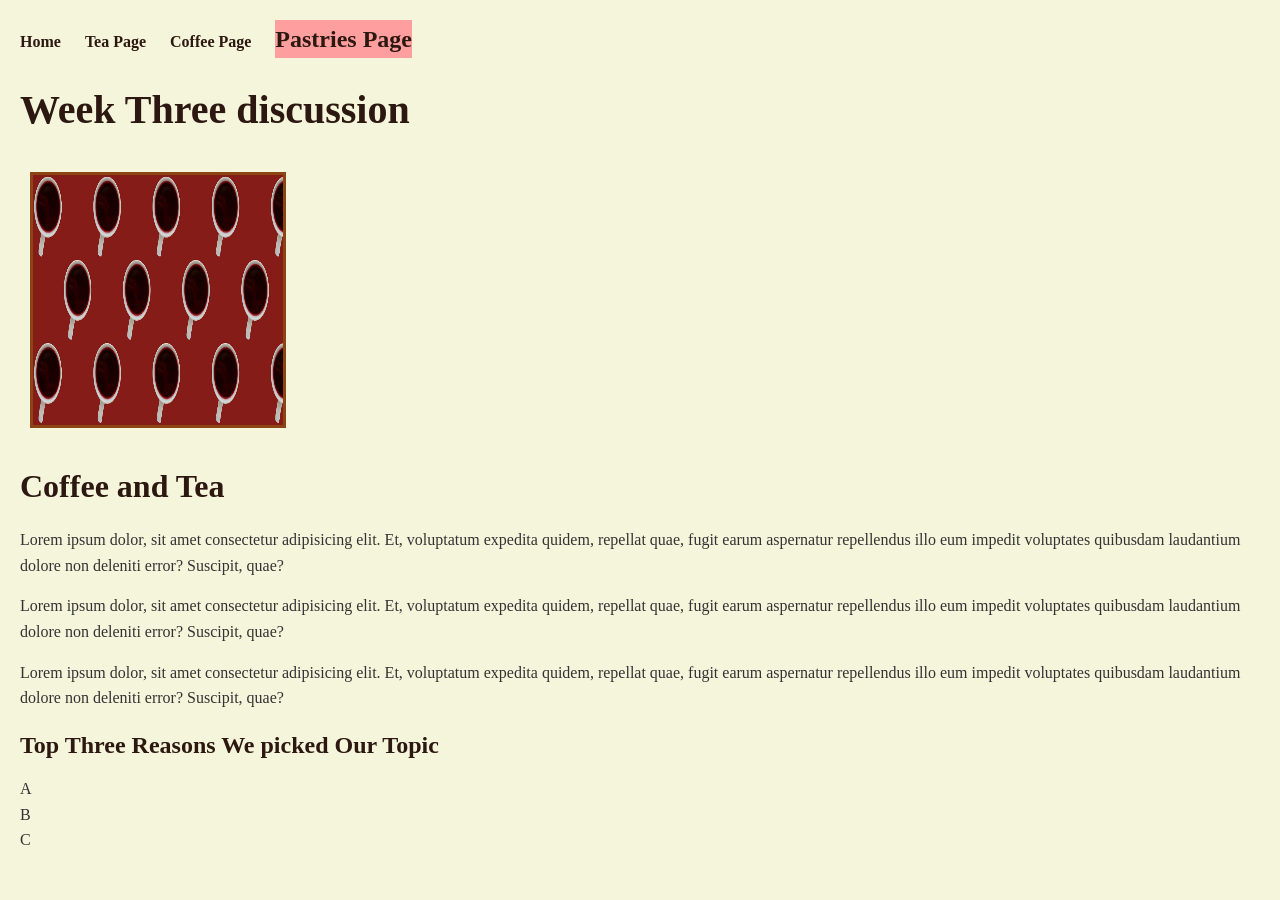
<file: 539_w26_wk4-main/index.html>
<!DOCTYPE html>
<html lang="en">
<head>
    <meta charset="UTF-8">
    <meta http-equiv="X-UA-Compatible" content="IE=edge">
    <meta name="viewport" content="width=device-width, initial-scale=1.0">
    <link rel="stylesheet" href="css/html5reset.css">
    <link rel="stylesheet" href="css/style.css">
    <title>Week 3 Discussion</title>
</head>
<body>
    <header>
        <nav>
            <ul>
                <li><a href = "index.html">Home</a></li>
                <li><a href="tea.html">Tea Page</a></li>
                <li><a href="coffee.html">Coffee Page</a></li>
                <li><a href="pastries.html">Pastries Page</a></li>
            </ul>
        </nav>
        <h1>Week Three discussion</h1>
        <img src = "images/cover_image.jpg" width="800" alt="coffee and tea cover image">
    </header>

    <main>
        <h2>Coffee and Tea</h2>
        <p> Lorem ipsum dolor, sit amet consectetur adipisicing elit. Et, voluptatum expedita quidem, repellat quae, fugit earum aspernatur repellendus illo eum impedit voluptates quibusdam laudantium dolore non deleniti error? Suscipit, quae?
        </p>
        <p> Lorem ipsum dolor, sit amet consectetur adipisicing elit. Et, voluptatum expedita quidem, repellat quae, fugit earum aspernatur repellendus illo eum impedit voluptates quibusdam laudantium dolore non deleniti error? Suscipit, quae?
        </p>
        <p> Lorem ipsum dolor, sit amet consectetur adipisicing elit. Et, voluptatum expedita quidem, repellat quae, fugit earum aspernatur repellendus illo eum impedit voluptates quibusdam laudantium dolore non deleniti error? Suscipit, quae?
        </p>
        <h3>Top Three Reasons We picked Our Topic</h3>
        <ul>
            <li>A</li>
            <li>B</li>
            <li>C</li>
        </ul>
    </main>

</body>
</html>
</file>
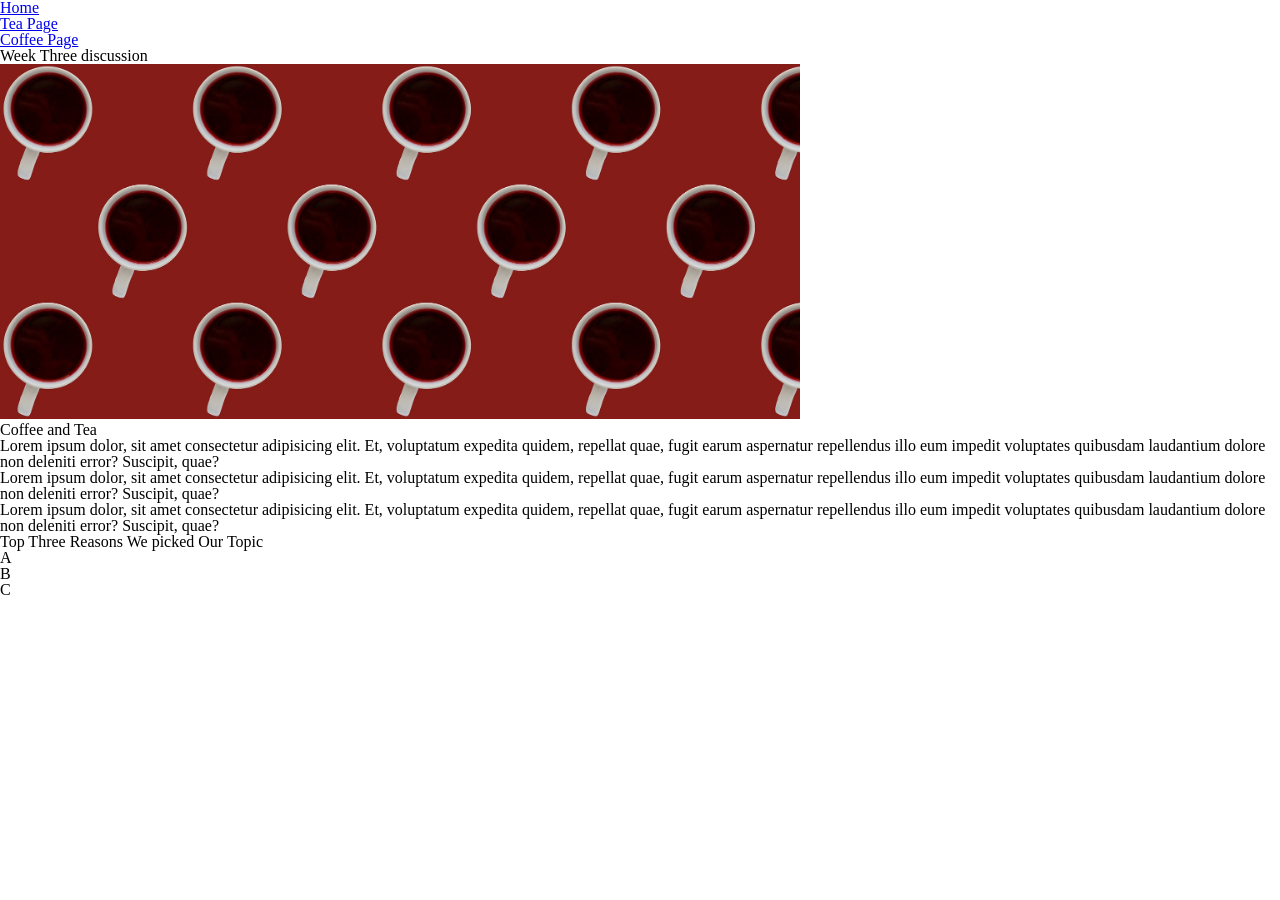
<file: 539_w26_wk5_discussion-main/index.html>
<!DOCTYPE html>
<html lang="en">
<head>
    <meta charset="UTF-8">
    <meta http-equiv="X-UA-Compatible" content="IE=edge">
    <meta name="viewport" content="width=device-width, initial-scale=1.0">
    <link rel="stylesheet" href="css/html5reset.css">
    <link rel="stylesheet" href="css/style.css">
    <!-- <link rel="stylesheet" href="css/student1.css"> -->
    <!-- <link rel="stylesheet" href="css/student2.css"> -->
    <!-- <link rel="stylesheet" href="css/student3.css"> -->
    <title>Week 3 Discussion</title>
</head>
<body>
    <header>
        <nav>
            <ul>
                <li><a href = "index.html">Home</a></li>
                <li><a href="tea.html">Tea Page</a></li>
                <li><a href="coffee.html">Coffee Page</a></li>
            </ul>
        </nav>
        <h1>Week Three discussion</h1>
        <img src = "images/cover_image.jpg" width="800" alt = "">
    </header>

    <main>
        <h2>Coffee and Tea</h2>
        <p> Lorem ipsum dolor, sit amet consectetur adipisicing elit. Et, voluptatum expedita quidem, repellat quae, fugit earum aspernatur repellendus illo eum impedit voluptates quibusdam laudantium dolore non deleniti error? Suscipit, quae?
        </p>
        <p> Lorem ipsum dolor, sit amet consectetur adipisicing elit. Et, voluptatum expedita quidem, repellat quae, fugit earum aspernatur repellendus illo eum impedit voluptates quibusdam laudantium dolore non deleniti error? Suscipit, quae?
        </p>
        <p> Lorem ipsum dolor, sit amet consectetur adipisicing elit. Et, voluptatum expedita quidem, repellat quae, fugit earum aspernatur repellendus illo eum impedit voluptates quibusdam laudantium dolore non deleniti error? Suscipit, quae?
        </p>
        <h3>Top Three Reasons We picked Our Topic</h3>
        <ul>
            <li>A</li>
            <li>B</li>
            <li>C</li>
        </ul>
    </main>

</body>
</html>
</file>
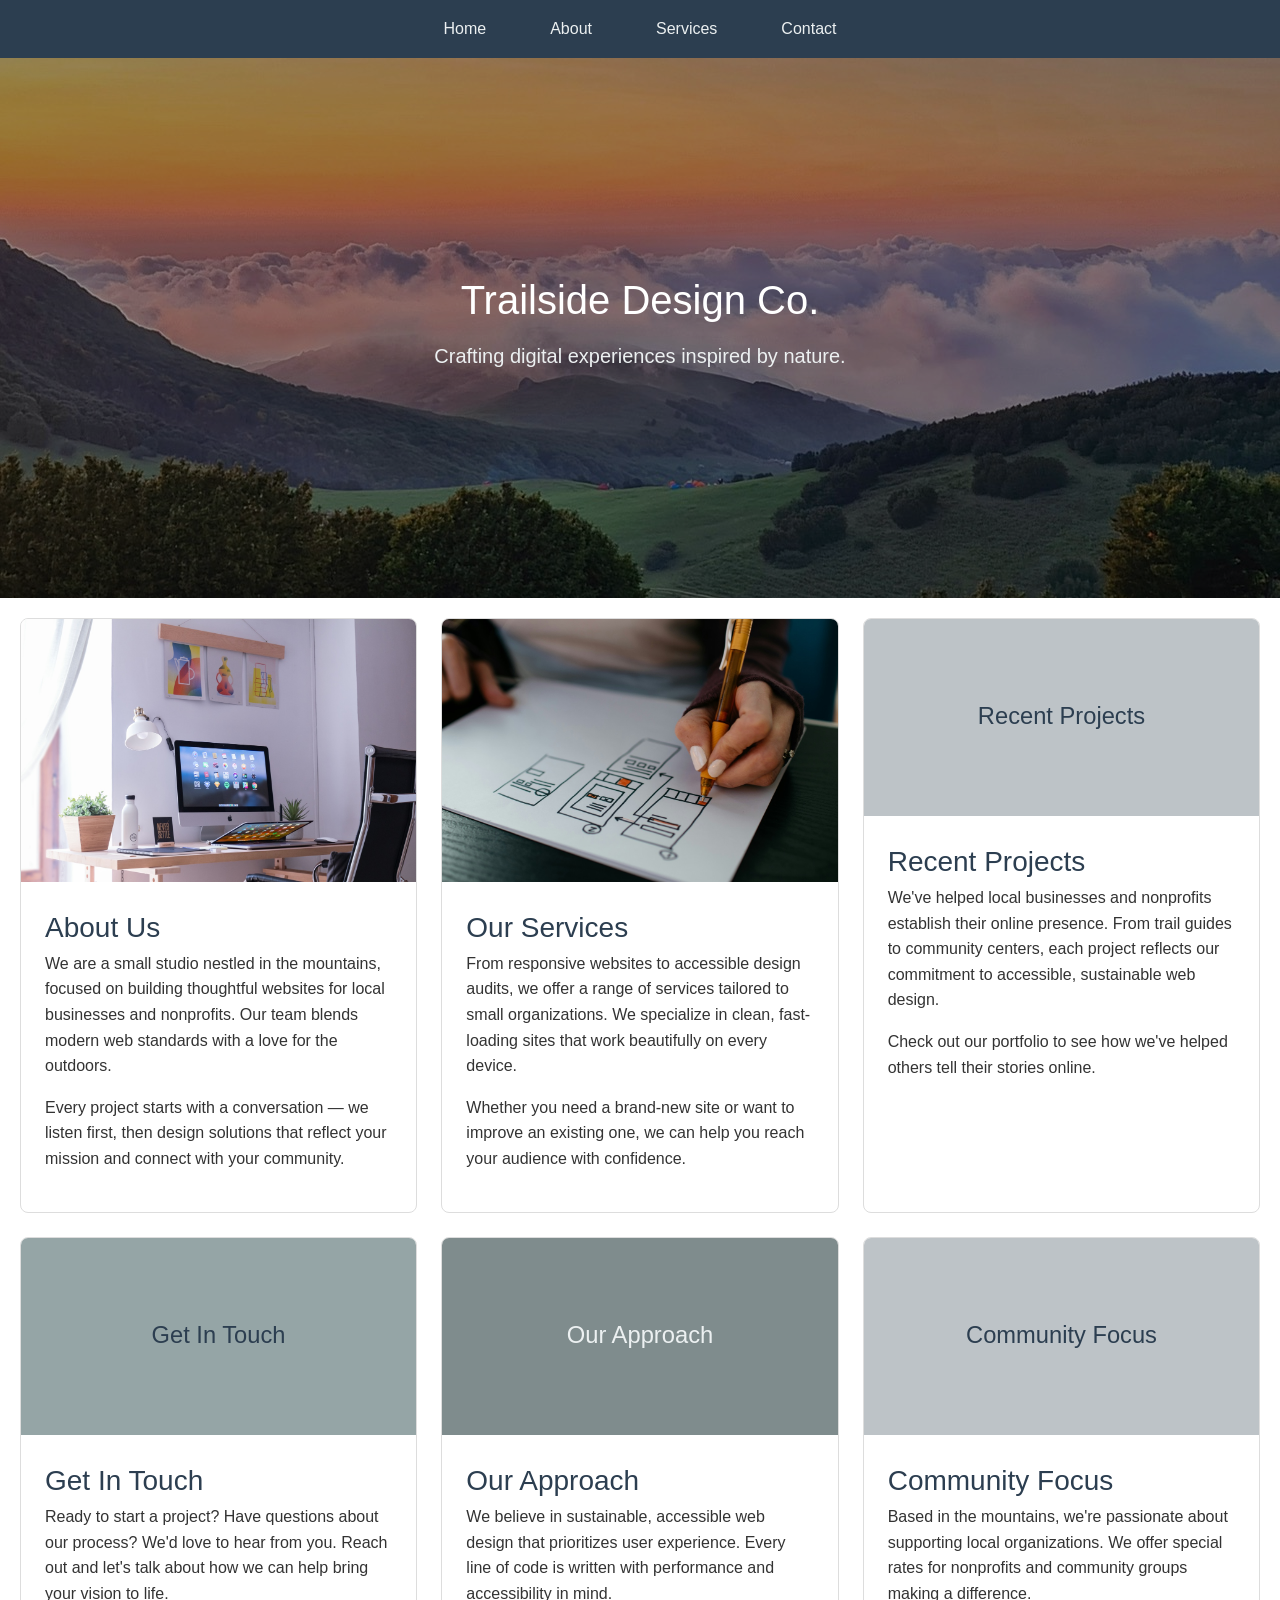
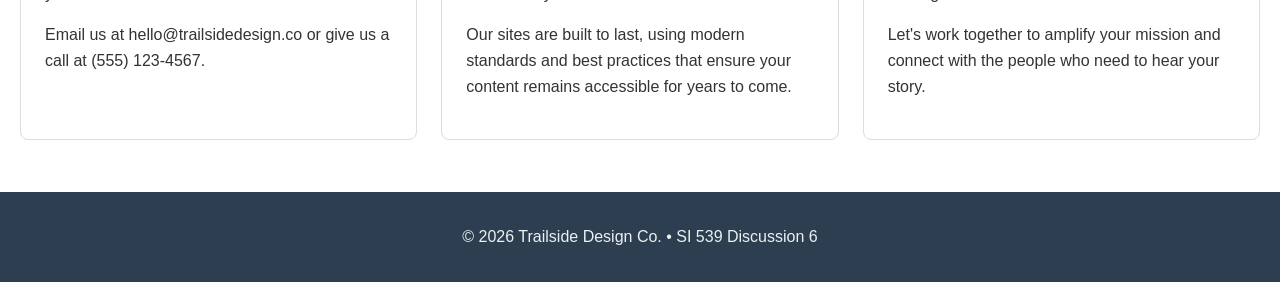
<file: 539_w26_wk6_discussion-main/index.html>
<!DOCTYPE html>
<html lang="en">
<head>
    <meta charset="UTF-8">
    <meta name="viewport" content="width=device-width, initial-scale=1.0">
    <title>Trailside Design Co.</title>
    <link rel="stylesheet" href="css/html5reset.css">
    <link rel="stylesheet" href="css/starter_style.css">
    <link rel="stylesheet" href="css/style.css">
</head>
<body>

    <a href="#main-content" class="skip-link">Skip to Main Content</a>

    <header>
        <nav>
            <ul>
                <li><a href="#home">Home</a></li>
                <li><a href="#about">About</a></li>
                <li><a href="#services">Services</a></li>
                <li><a href="#contact">Contact</a></li>
            </ul>
        </nav>
    </header>

    <main id="main-content">

        <section id="home" class="hero">
            <div class="hero-content">
                <h1>Trailside Design Co.</h1>
                <p>Crafting digital experiences inspired by nature.</p>
            </div>
        </section>

        <div class="content-container">

            <section id="about" class="content-section">
                <div class="section-image">
                    <img src="images/about.jpg" alt="About Us placeholder image">
                </div>
                <div class="section-text">
                    <h2>About Us</h2>
                    <p>We are a small studio nestled in the mountains, focused on building thoughtful websites for local businesses and nonprofits. Our team blends modern web standards with a love for the outdoors.</p>
                    <p>Every project starts with a conversation — we listen first, then design solutions that reflect your mission and connect with your community.</p>
                </div>
            </section>

            <section id="services" class="content-section">
                <div class="section-image">
                    <img src="images/services.jpg" alt="Our Services placeholder image">
                </div>
                <div class="section-text">
                    <h2>Our Services</h2>
                    <p>From responsive websites to accessible design audits, we offer a range of services tailored to small organizations. We specialize in clean, fast-loading sites that work beautifully on every device.</p>
                    <p>Whether you need a brand-new site or want to improve an existing one, we can help you reach your audience with confidence.</p>
                </div>
            </section>

            <section id="portfolio" class="content-section">
                <div class="section-image">
                    <img src="images/projects.svg" alt="Recent Projects placeholder image">
                </div>
                <div class="section-text">
                    <h2>Recent Projects</h2>
                    <p>We've helped local businesses and nonprofits establish their online presence. From trail guides to community centers, each project reflects our commitment to accessible, sustainable web design.</p>
                    <p>Check out our portfolio to see how we've helped others tell their stories online.</p>
                </div>
            </section>

            <section id="contact" class="content-section">
                <div class="section-image">
                    <img src="images/contact.svg" alt="Get In Touch placeholder image">
                </div>
                <div class="section-text">
                    <h2>Get In Touch</h2>
                    <p>Ready to start a project? Have questions about our process? We'd love to hear from you. Reach out and let's talk about how we can help bring your vision to life.</p>
                    <p>Email us at hello@trailsidedesign.co or give us a call at (555) 123-4567.</p>
                </div>
            </section>

            <section class="content-section">
                <div class="section-image">
                    <img src="images/approach.svg" alt="Our Approach placeholder image">
                </div>
                <div class="section-text">
                    <h2>Our Approach</h2>
                    <p>We believe in sustainable, accessible web design that prioritizes user experience. Every line of code is written with performance and accessibility in mind.</p>
                    <p>Our sites are built to last, using modern standards and best practices that ensure your content remains accessible for years to come.</p>
                </div>
            </section>

            <section class="content-section">
                <div class="section-image">
                    <img src="images/community.svg" alt="Community Focus placeholder image">
                </div>
                <div class="section-text">
                    <h2>Community Focus</h2>
                    <p>Based in the mountains, we're passionate about supporting local organizations. We offer special rates for nonprofits and community groups making a difference.</p>
                    <p>Let's work together to amplify your mission and connect with the people who need to hear your story.</p>
                </div>
            </section>

        </div>

    </main>

    <footer>
        <p>&copy; 2026 Trailside Design Co. &bull; SI 539 Discussion 6</p>
    </footer>

</body>
</html>
</file>
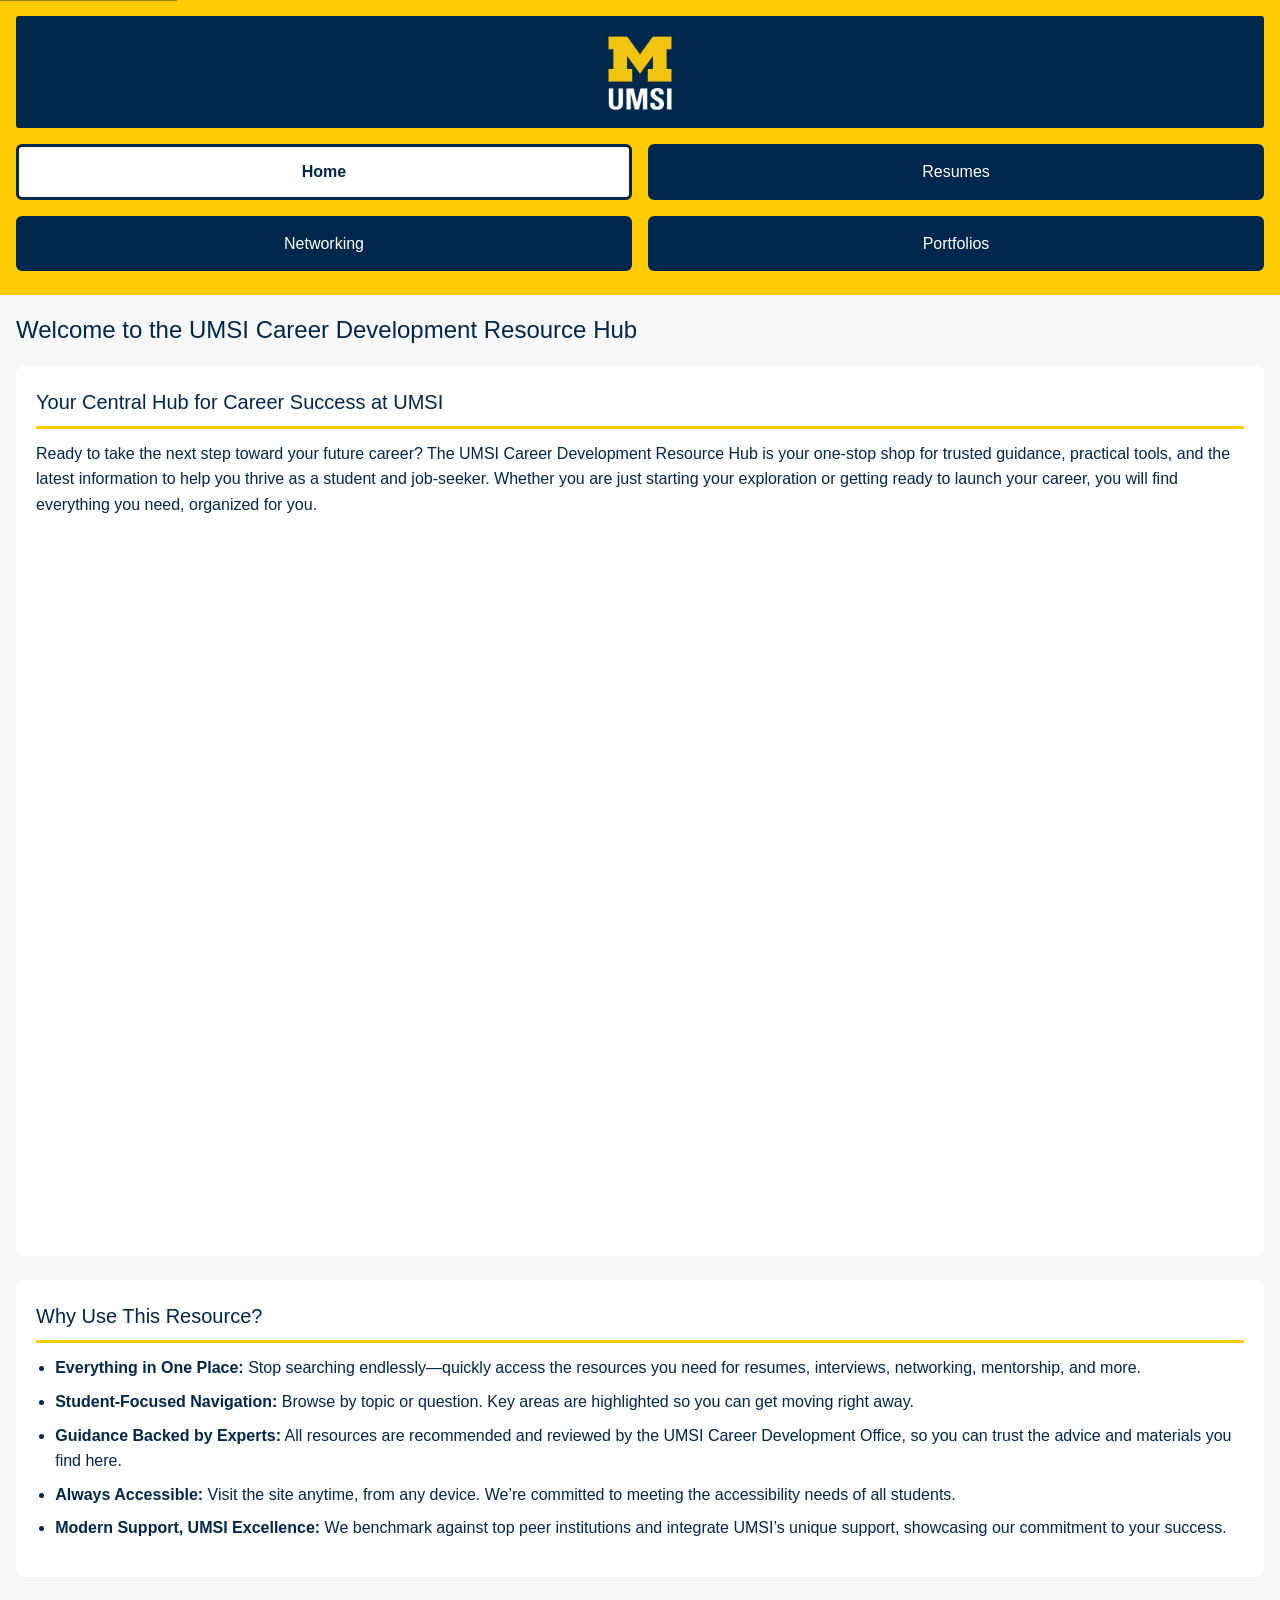
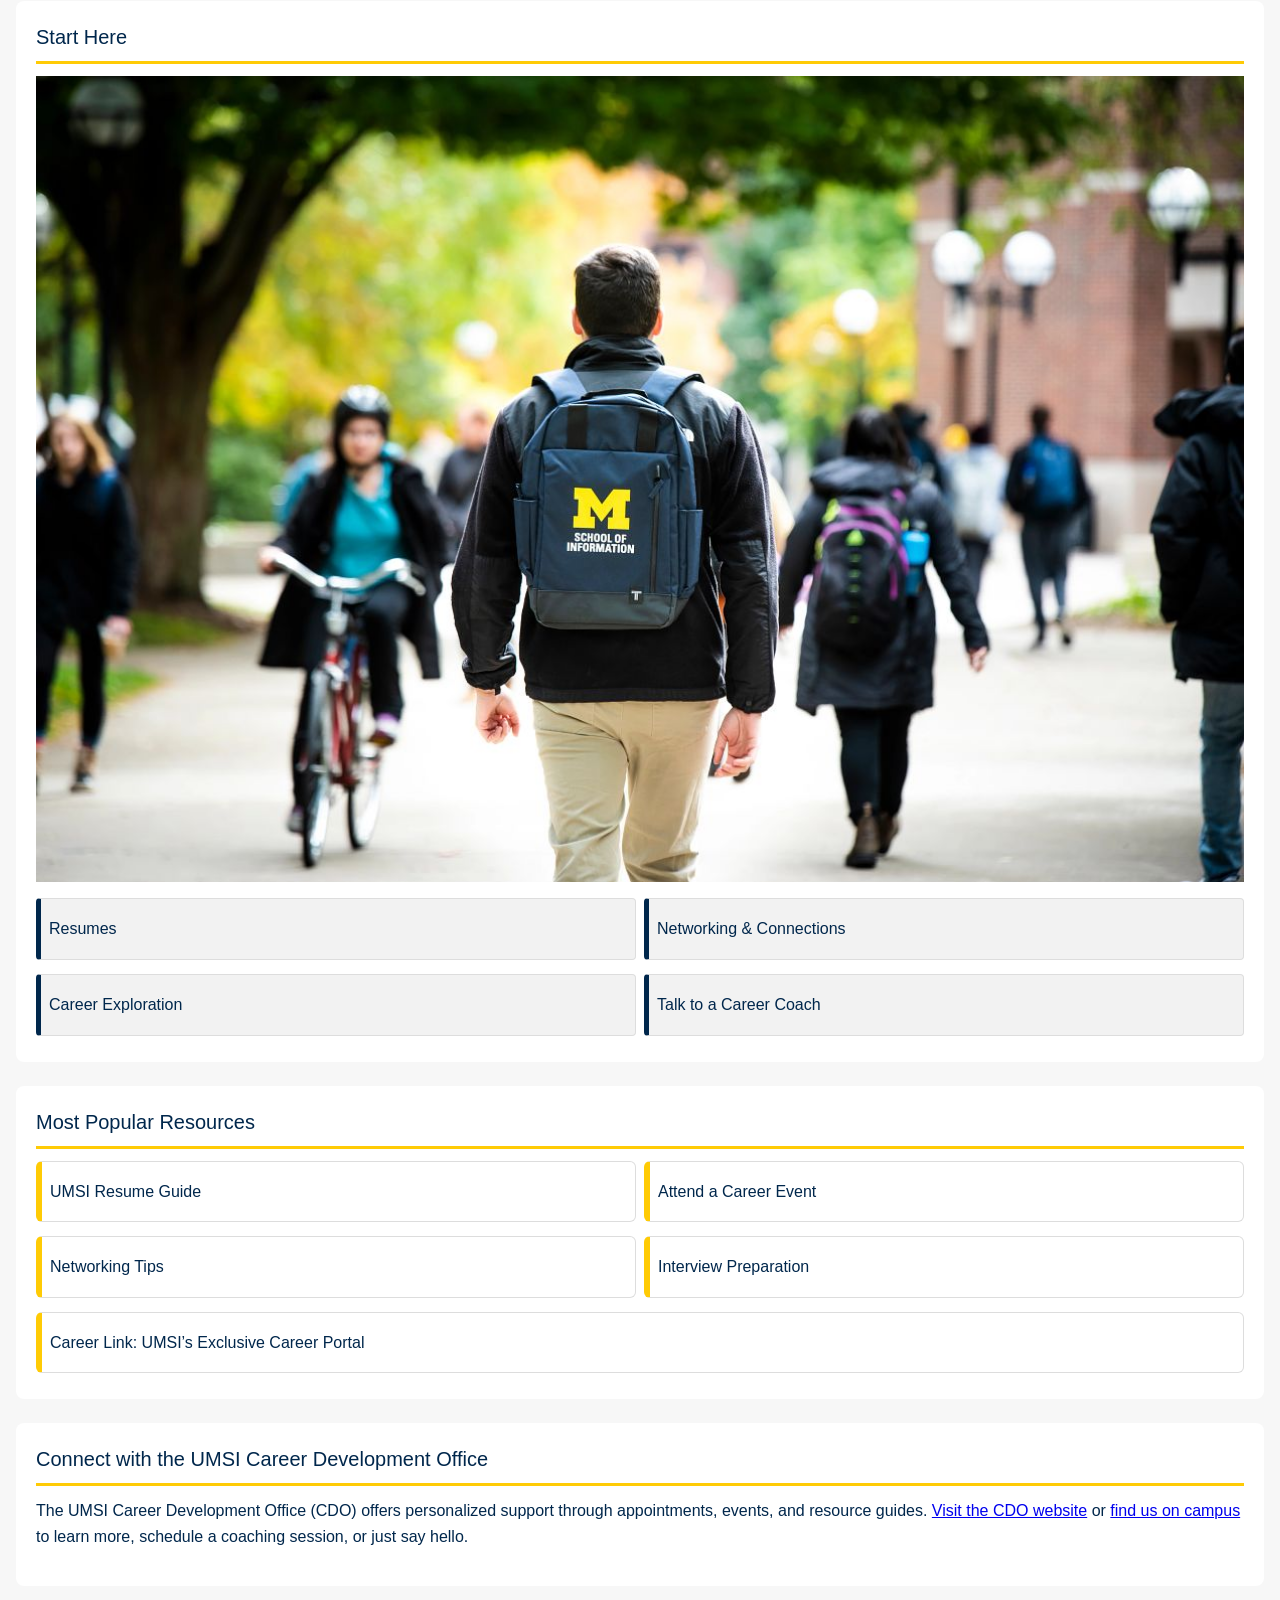
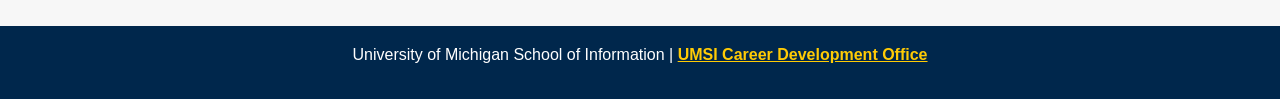
<file: client_project_starter_f25-main/index.html>
<!DOCTYPE html>
<html lang="en">
<head>
    <meta charset="UTF-8">
    <meta name="viewport" content="width=device-width, initial-scale=1.0">
    <title>MSI Career Development Resource Hub</title>
    <link rel="stylesheet" href="css/html5reset.css">
    <link rel="stylesheet" href="css/style.css">
</head>
<body>

  <header>
      <a href="#maincontent" class="skip-link">Skip to main content</a>
      <div class="logo">
        <img src="images/UMSI_signature_vertical_informal_solidblue.jpg" alt="UMSI Logo">
      </div>
      <nav>
          <ul>
              <li><a href="index.html" class="active" aria-current="page">Home</a></li>
              <li><a href = "resume.html">Resumes</a></li>
              <li><a href = "networking.html">Networking</a></li>
              <li><a href = "portfolios.html">Portfolios</a></li>
          </ul>
      </nav>
  </header>


  <main id="maincontent">
    <h1>Welcome to the UMSI Career Development Resource Hub</h1>

    <section>
      <h2>Your Central Hub for Career Success at UMSI</h2>
      <p>
        Ready to take the next step toward your future career? The UMSI Career Development Resource Hub is your one-stop shop for trusted guidance, practical tools, and the latest information to help you thrive as a student and job-seeker. Whether you are just starting your exploration or getting ready to launch your career, you will find everything you need, organized for you.
      </p>
      <iframe src="https://www.youtube.com/embed/GSjGeDYJ5Nk?si=qhxJPRTIT___x8hG" title="YouTube video player" allow="accelerometer; autoplay; clipboard-write; encrypted-media; gyroscope; picture-in-picture; web-share" referrerpolicy="strict-origin-when-cross-origin" allowfullscreen></iframe>
    </section>

    <section>
      <h2>Why Use This Resource?</h2>

      <ul>
        <li><strong>Everything in One Place:</strong> Stop searching endlessly—quickly access the resources you need for resumes, interviews, networking, mentorship, and more.</li>
        <li><strong>Student-Focused Navigation:</strong> Browse by topic or question. Key areas are highlighted so you can get moving right away.</li>
        <li><strong>Guidance Backed by Experts:</strong> All resources are recommended and reviewed by the UMSI Career Development Office, so you can trust the advice and materials you find here.</li>
        <li><strong>Always Accessible:</strong> Visit the site anytime, from any device. We’re committed to meeting the accessibility needs of all students.</li>
        <li><strong>Modern Support, UMSI Excellence:</strong> We benchmark against top peer institutions and integrate UMSI’s unique support, showcasing our commitment to your success.</li>
      </ul>
    </section>
    <section class="start">
      <h2>Start Here</h2>
      <img src="images/UMSI_CampusFall_UMSIBackpack_02.jpg" alt="A student wears a UMSI backpack in fall on the drag.">
      <ul>
        <li><a href="resume.html">Resumes</a></li>
        <li><a href = "networking.html">Networking & Connections</a></li>
        <li><a href = https://www.si.umich.edu/student-experience/career-development>Career Exploration</a></li>
        <li><a href = "https://umich.instructure.com/courses/137916/pages/talk-to-a-career-coach">Talk to a Career Coach</a></li>
      </ul>
    </section>
    <section class="resources">
      <h2>Most Popular Resources</h2>
      <ul>
        <li><a href="https://docs.google.com/document/d/1_1GfDJyVGIgE82MZjVhuWT_aB_2Hcj1NN62FUCXoR_o/edit?tab=t.0" target="_blank">UMSI Resume Guide</a></li>
        <li><a href="https://umich.instructure.com/courses/137916/pages/attend-an-event" target="_blank">Attend a Career Event</a></li>
        <li><a href="https://docs.google.com/document/d/18HMt79BU8ovGf9z7_P7No5tuwUS6qHNW5u0sgrepLtE/edit?tab=t.0" target="_blank">Networking Tips</a></li>
        <li><a href="https://docs.google.com/presentation/d/15n-XqsFEntdbkZz89K-ohf7Or1NnCt5CQNDG-6fh2a0/edit?usp=sharing" target="_blank">Interview Preparation</a></li>
        <li><a href="https://si-umich.12twenty.com/Login" target="_blank">Career Link: UMSI’s Exclusive Career Portal</a></li>
      </ul>
    </section>
    <section>
      <h2>Connect with the UMSI Career Development Office</h2>
      <p>
        The UMSI Career Development Office (CDO) offers personalized support through appointments, events, and resource guides. <a href="https://umich.instructure.com/courses/137916" target="_blank">Visit the CDO website</a> or <a href="https://www.si.umich.edu/about-umsi/getting-umsi" target="_blank">find us on campus</a> to learn more, schedule a coaching session, or just say hello.
      </p>
    </section>
  
    <!-- Content taken & modified from UMGPT with the prompt, "Write me a webpage of intro content to help meet the following requirements - this is for the home page": and then pasted in the client objectives & project requirements"
    UMGPT. (2025). UMGPT ( GPT-4.1 August 25th version) [Large language model]. -->
  </main>

  <footer>
    <p>University of Michigan School of Information | <a href="https://umich.instructure.com/courses/137916">UMSI Career Development Office </a></p>
  </footer>
</body>
</html>
</file>
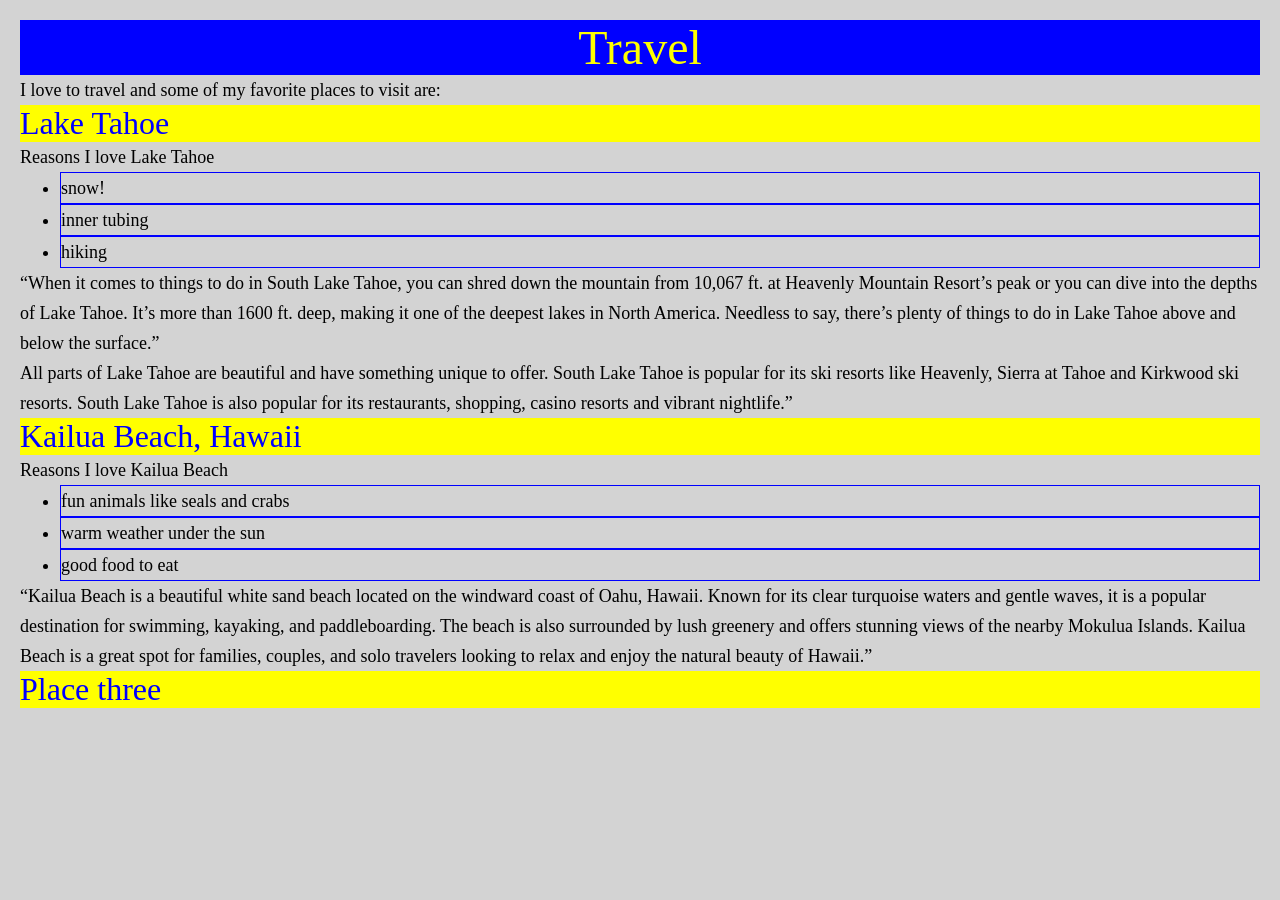
<file: CSS_InClass_Activity-main/index.html>
<!DOCTYPE html>
<html lang="en">
<head>
    <meta charset="UTF-8">
    <meta http-equiv="X-UA-Compatible" content="IE=edge">
    <meta name="viewport" content="width=device-width, initial-scale=1.0">
    <link rel="stylesheet" href="css/html5reset.css">
    <link rel="stylesheet" href="css/style.css">
    <title>Travel</title>
</head>
<body>
    <h1>Travel</h1>
    <div>
        <p> I love to travel and some of my favorite places to visit are: </p>
        <h2>Lake Tahoe </h2>
        <p> Reasons I love Lake Tahoe</p>
        <ul>
            <li>snow!</li>
            <li>inner tubing</li>
            <li>hiking</li>
        </ul>
    </div>
   <p>“When it comes to things to do in South Lake Tahoe, you can shred down the mountain from 10,067 ft. at Heavenly Mountain Resort’s peak or you can dive into the depths of Lake Tahoe. It’s more than 1600 ft. deep, making it one of the deepest lakes in North America. Needless to say, there’s plenty of things to do in Lake Tahoe above and below the surface.”<br>
   All parts of Lake Tahoe are beautiful and have something unique to offer. South Lake Tahoe is popular for its ski resorts like Heavenly, Sierra at Tahoe and Kirkwood ski resorts. South Lake Tahoe is also popular for its restaurants, shopping, casino resorts and vibrant nightlife.”</p>

    <div>
        <h2> Kailua Beach, Hawaii</h2>
        <p> Reasons I love Kailua Beach</p>
        <ul>
            <li>fun animals like seals and crabs</li>
            <li>warm weather under the sun</li>
            <li>good food to eat</li>
        </ul>
        <p>“Kailua Beach is a beautiful white sand beach located on the windward coast of Oahu, Hawaii. Known for its clear turquoise waters and gentle waves, it is a popular destination for swimming, kayaking, and paddleboarding. The beach is also surrounded by lush greenery and offers stunning views of the nearby Mokulua Islands. Kailua Beach is a great spot for families, couples, and solo travelers looking to relax and enjoy the natural beauty of Hawaii.”</p>
    </div>

    <h2> Place three</h2>

</body>
</html>
</file>
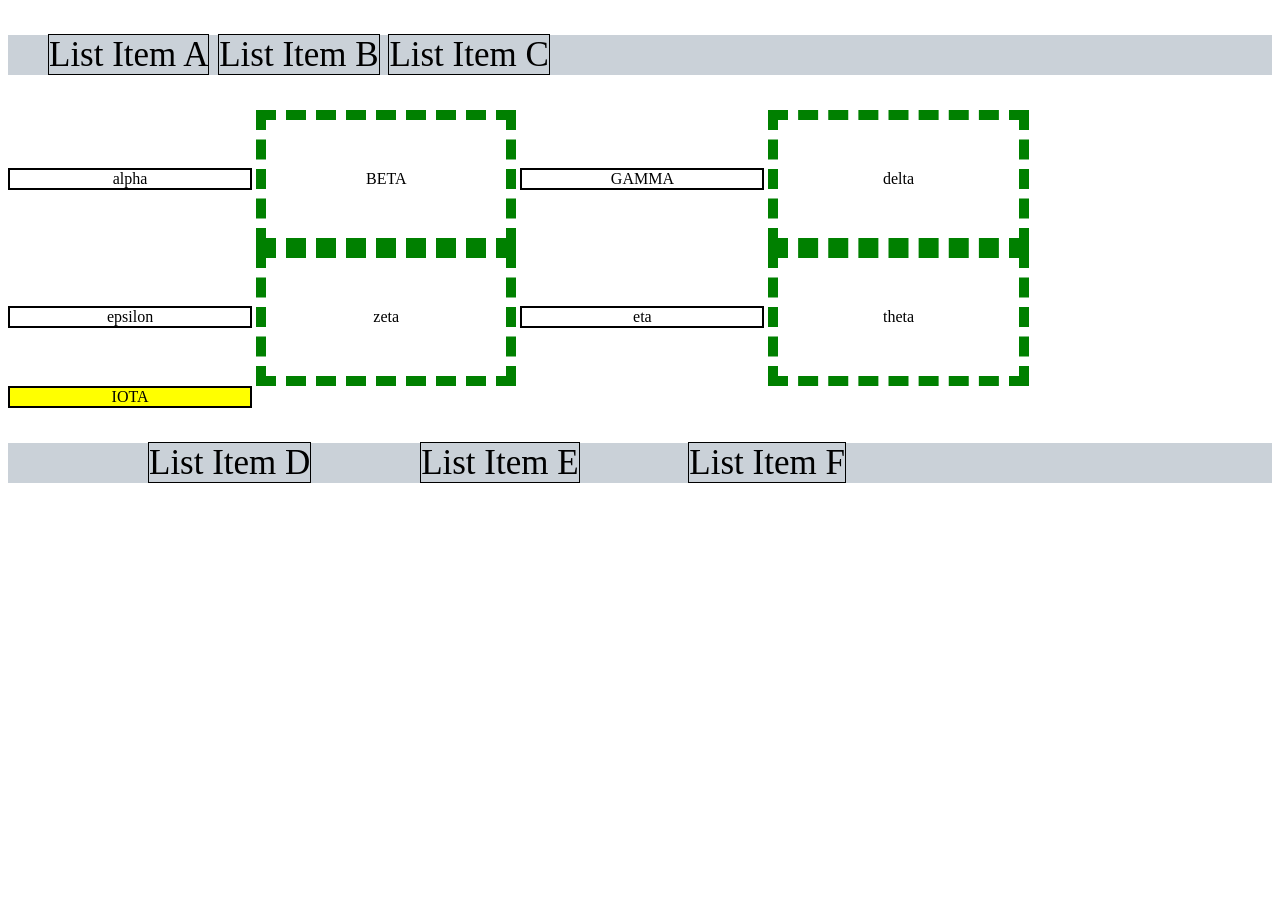
<file: examMaterials-main/index.html>
<!DOCTYPE html>
<html lang="en">
<head>
    <meta charset="UTF-8">
    <meta http-equiv="X-UA-Compatible" content="IE=edge">
    <meta name="viewport" content="width=device-width, initial-scale=1.0">
    <link rel="stylesheet" href="css/style.css">
    <title>Exam One</title>
</head>
<body>
    <header>
        <nav>
            <ol>
                <li>List Item A</li>
                <li>List Item B</li>
                <li>List Item C</li>
            </ol>
        </nav>
    </header>
    <main>
        <div>alpha</div>
        <div class = "special">beta</div>
        <div class = "special">gamma</div>
        <div>delta</div>
        <div>epsilon</div>
        <div>zeta</div>
        <div>eta</div>
        <div>theta</div>
        <div class = "special">iota</div>
    </main>
    <footer>
        <ol>
            <li>List Item D</li>
            <li>List Item E</li>
            <li>List Item F</li>
        </ol>
    </footer>    
</body>
</html>
</file>
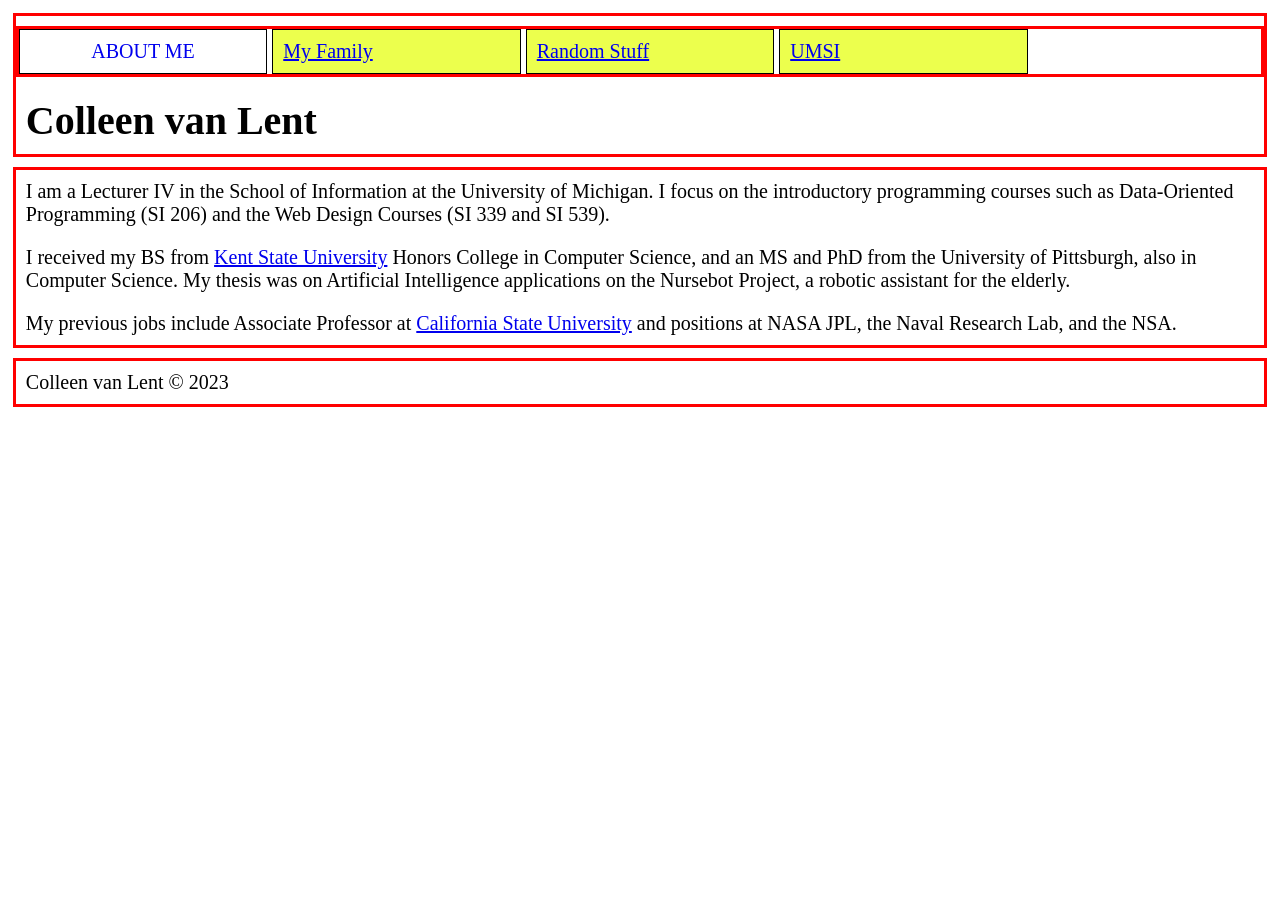
<file: hw1_deploy_and_test-main/index.html>
<!DOCTYPE html>
	<!-- Do no make any changes to this file, but you should still review the tags to make sure that you are familiar with them. -->

<html lang="en">
<!-- All of the meta data for the page belongs in the header tag -->
<head>
	<meta charset="UTF-8">
	<meta name="viewport" content="width=device-width, initial-scale=1.0">
	<!-- Link to the favicon image -->
	<link rel="icon" href="images/favicon.ico">
	<!-- Link to the reset file -->
	<link rel="stylesheet" href="css/reset.css">
	<!-- Link to the stylesheet -->
	<link rel="stylesheet" href="css/style.css">
	<title>About Me</title>
</head>

<!-- All of the visible code in the page belongs in the body tag -->
<body>
	<!-- Header is a sematic tag page that aids readability -->
	<header>
		<!-- Nav is a sematic tag page that aids accessibility -->
		<nav>
			<ul>
				<!-- Since I am on the index file I added class = action to the link to index. -->
				<!-- For this homework leave the class on index for all three pages. -->
				<li class="active"><a href = "index.html" >About Me</a></li>
				<li><a href = "family.html">My Family</a></li>
				<li><a href = "random.html">Random Stuff</a></li>
				<li><a href = "http://www.si.umich.edu">UMSI</a></li>
			</ul>
		</nav>
		<!-- The h1 is a semantic tag that aids accessibility -->
		<h1>Colleen van Lent</h1>
	</header>

	<!-- Every page should have a main tag for accessibility -->
	<main>
		<p>I am a Lecturer IV in the School of Information at the 
			University of Michigan. I focus on the introductory 
			programming courses such as Data-Oriented Programming 
			(SI 206) and the Web Design Courses (SI 339 and SI 539).</p>

		<!-- Make sure your anchor tags have a link (href) and a clickable component -->
		<p>
			I received my BS from <a href = "http://www.kent.edu">Kent State 
			University</a> Honors College in Computer Science, and an MS 
			and PhD from the University of Pittsburgh, also in Computer 
			Science. My thesis was on Artificial Intelligence applications on 
			the Nursebot Project, a robotic assistant for the elderly.</p>
		<p>My previous jobs include Associate Professor at 
			<a href = "http://www.csulb.edu">California State University</a> 
			and positions at NASA JPL, the Naval Research Lab, and the NSA. 
		</p>
	</main>

	<!-- Footer is a sematic tag page that aids readability -->
	<footer>
		<p>Colleen van Lent &copy; 2023</p>
	</footer>
</body>
</html>
</file>
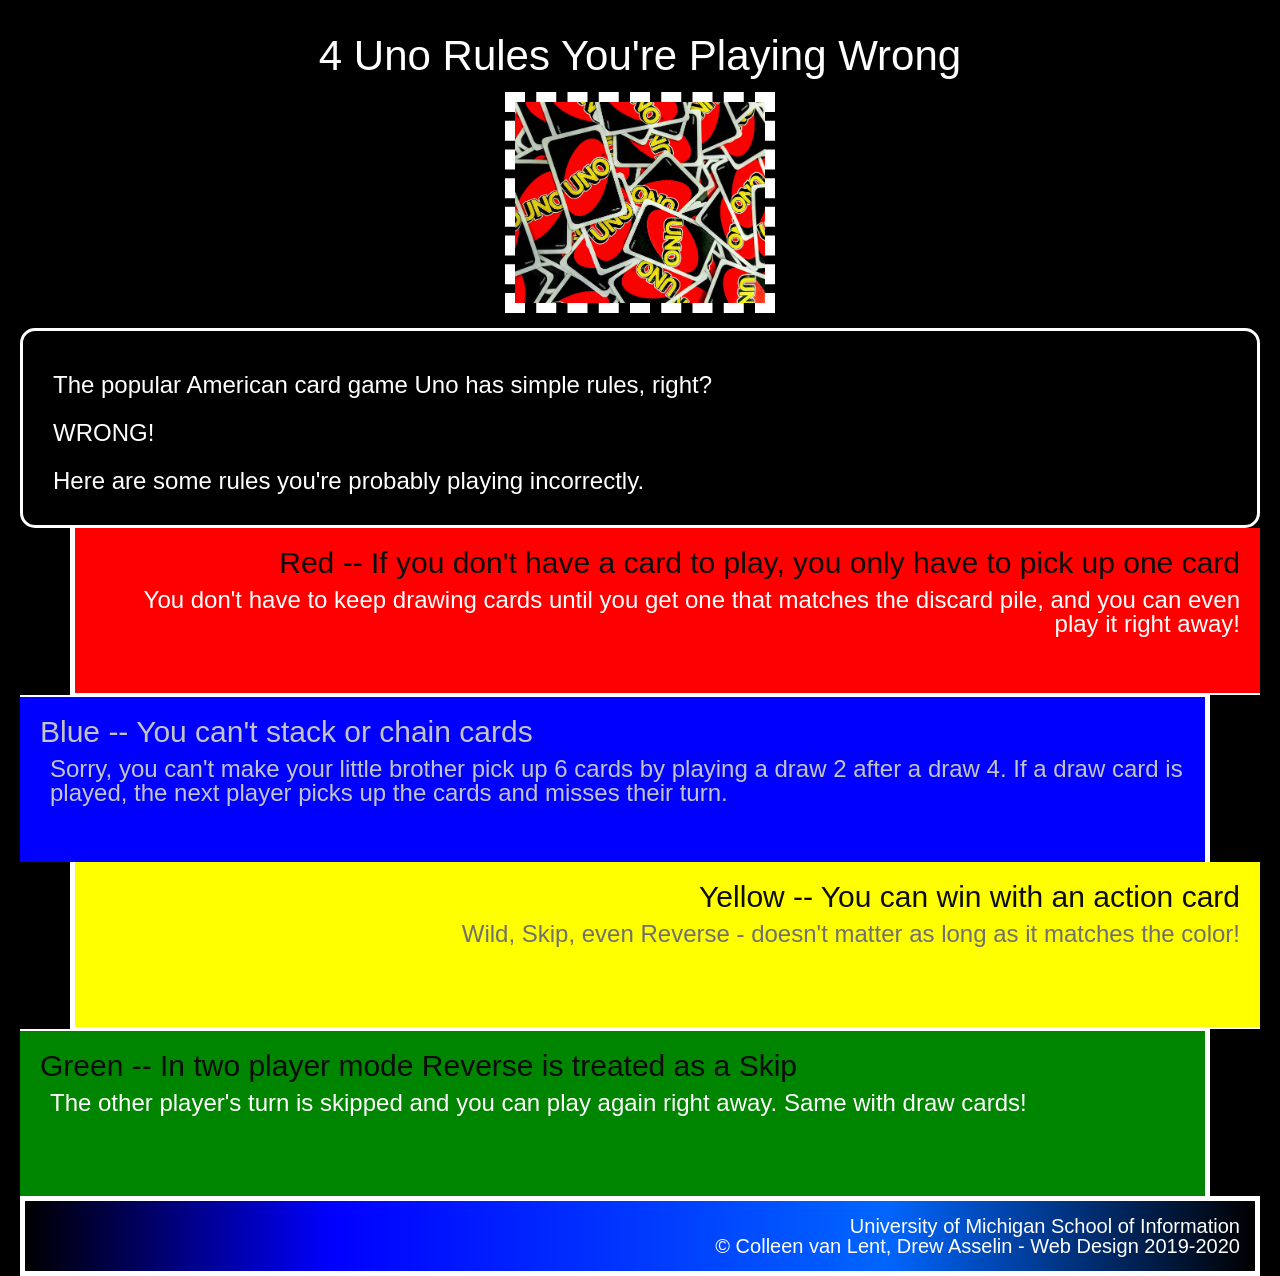
<file: hw2_simple_css-main/index.html>
<!DOCTYPE html>
<html lang="en">
<head>
  <meta charset="UTF-8">
  <meta name="viewport" content="width=device-width, initial-scale=1.0">
  <link rel="icon" href="images/favicon.ico"> 
  <link rel="stylesheet" href="css/html5reset.css">
  <link rel="stylesheet" href="css/style.css">
 <title>4 Uno Rules You're Playing Wrong</title>	
</head>	
<body>	
  <main>	
    <h1>4 Uno Rules You're Playing Wrong</h1>	
    <img src="images/uno-cards.jpg" width = "150" alt="uno cards" />	
    <div class="introduction">	
      <p>The popular American card game Uno has simple rules, right?<br> WRONG!<br> 
        
        Here are some rules you're probably playing incorrectly.</p>	
    </div>	
    <div class="red">	
      <h2>Red -- If you don't have a card to play, you only have to pick up one card</h2>	
      <p>You don't have to keep drawing cards until you get one that matches the discard pile, and you can even play it right away!</p>	
    </div>	
    <div class="blue">	
      <h2>Blue -- You can't stack or chain cards</h2>	
      <p>Sorry, you can't make your little brother pick up 6 cards by playing a draw 2 after a draw 4. If a draw card is played, the next player picks up the cards and misses their turn.</p>	
    </div>	
    <div class="yellow">	
      <h2>Yellow --  You can win with an action card</h2>	
      <p>Wild, Skip, even Reverse - doesn't matter as long as it matches the color!</p>	
    </div>	
    <div class="green">	
      <h2>Green -- In two player mode Reverse is treated as a Skip</h2>	
      <p>The other player's turn is skipped and you can play again right away. Same with draw cards!</p>	
    </div>	
  </main>	
  <footer>	
    <p>University of Michigan School of Information <br/>	
      &copy; Colleen van Lent, Drew Asselin - Web Design 2019-2020</p>	
  </footer>	
</body>	
</html>
</file>
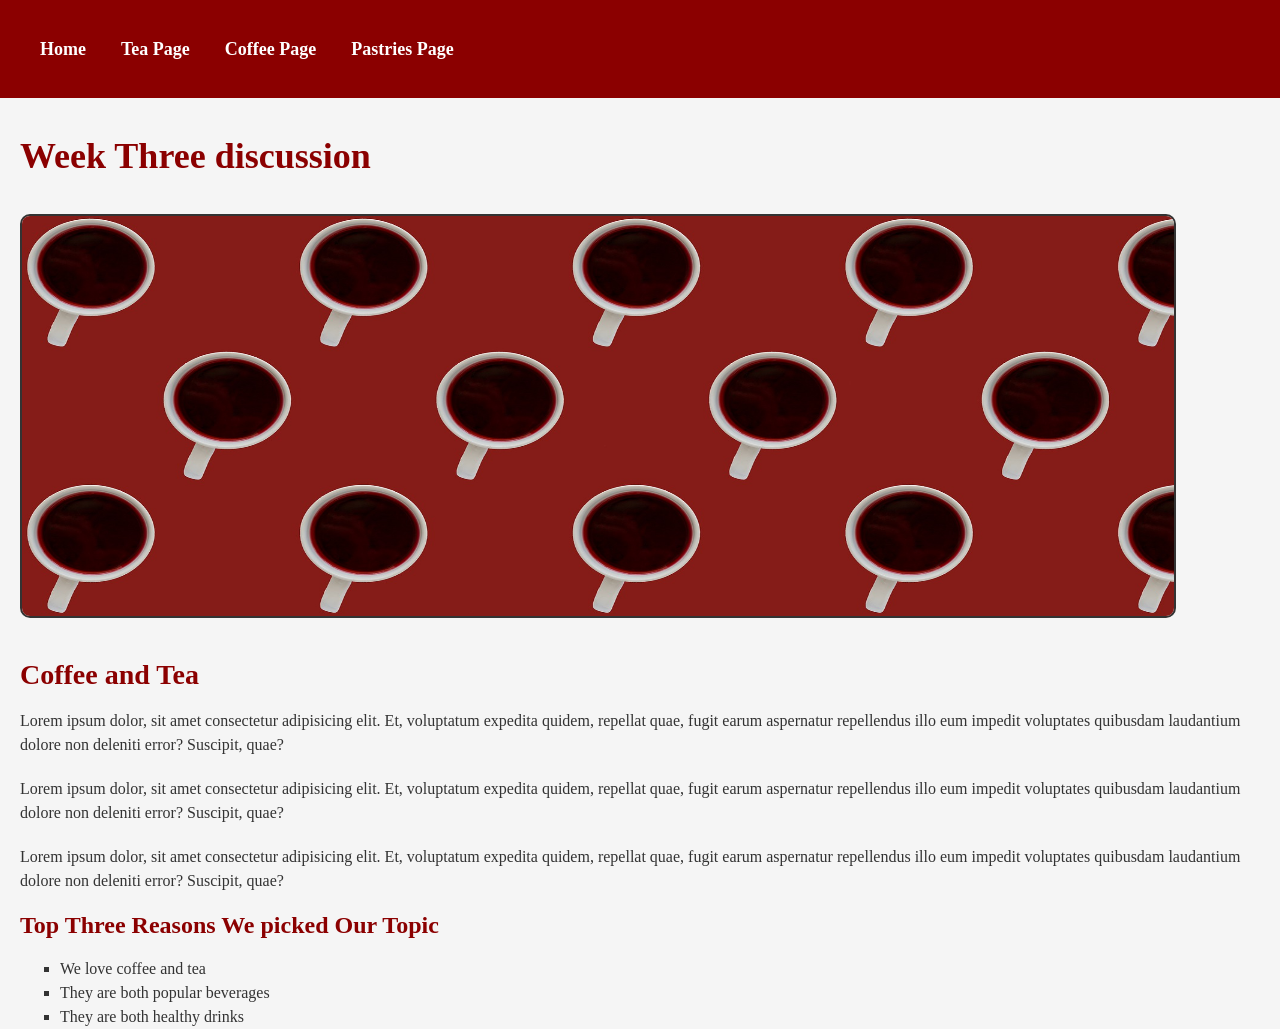
<file: week3discussion-main/index.html>
<!DOCTYPE html>
<html lang="en">
<head>
    <meta charset="UTF-8">
    <meta http-equiv="X-UA-Compatible" content="IE=edge">
    <meta name="viewport" content="width=device-width, initial-scale=1.0">
    <link rel="stylesheet" href="css/html5reset.css">
    <link rel="stylesheet" href="css/style.css">
    <!-- <link rel="stylesheet" href="css/html5reset.css"> -->
    <!-- <link rel="stylesheet" href="css/student1.css"> -->
    <!-- <link rel="stylesheet" href="css/student2.css"> -->
    <!-- <link rel="stylesheet" href="css/student3.css"> -->
    <title>Week 3 Discussion</title>
</head>
<body>
    <header>
        <nav>
            <ul>
                <li><a href = "index.html">Home</a></li>
                <li><a href="tea.html">Tea Page</a></li>
                <li><a href="coffee.html">Coffee Page</a></li>
                <li><a href="pastries.html">Pastries Page</a></li>
            </ul>
        </nav>
        <h1>Week Three discussion</h1>
        <img src = "images/cover_image.jpg" width="800" alt = "">
    </header>

    <main>
        <h2>Coffee and Tea</h2>
        <p> Lorem ipsum dolor, sit amet consectetur adipisicing elit. Et, voluptatum expedita quidem, repellat quae, fugit earum aspernatur repellendus illo eum impedit voluptates quibusdam laudantium dolore non deleniti error? Suscipit, quae?
        </p>
        <p> Lorem ipsum dolor, sit amet consectetur adipisicing elit. Et, voluptatum expedita quidem, repellat quae, fugit earum aspernatur repellendus illo eum impedit voluptates quibusdam laudantium dolore non deleniti error? Suscipit, quae?
        </p>
        <p> Lorem ipsum dolor, sit amet consectetur adipisicing elit. Et, voluptatum expedita quidem, repellat quae, fugit earum aspernatur repellendus illo eum impedit voluptates quibusdam laudantium dolore non deleniti error? Suscipit, quae?
        </p>
        <h3>Top Three Reasons We picked Our Topic</h3>
        <ul>
            <li>We love coffee and tea</li>
            <li>They are both popular beverages</li>
            <li>They are both healthy drinks</li>
        </ul>
    </main>

</body>
</html>
</file>
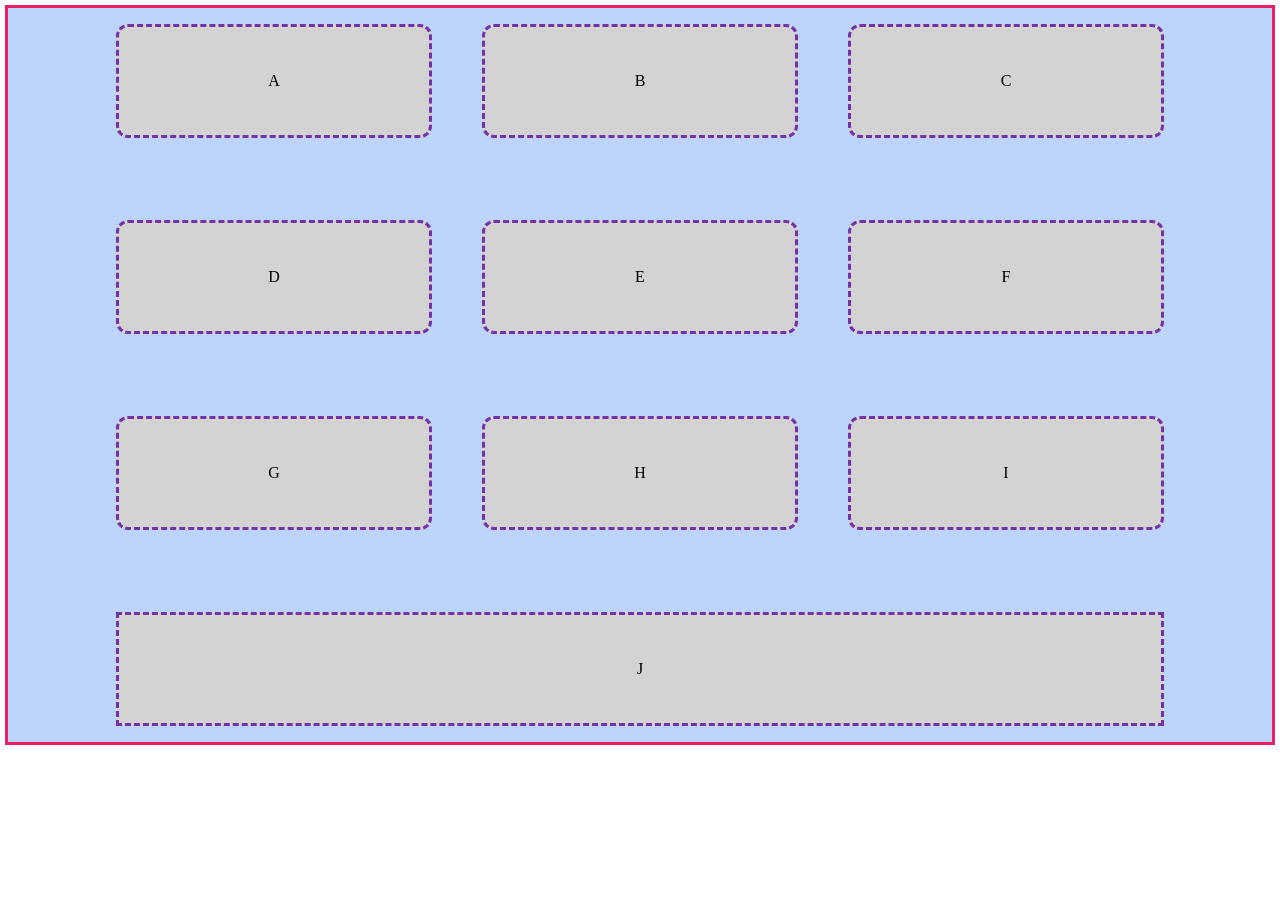
<file: Wk9_W26_discussion-main/index.html>
<!DOCTYPE html>
<html lang="en">

<head>
    <meta charset="UTF-8">
    <meta http-equiv="X-UA-Compatible" content="IE=edge">
    <meta name="viewport" content="width=device-width, initial-scale=1.0">
    <link rel="stylesheet" type="text/css" href="css/style.css" />
    <title>Discussion 8</title>
</head>

<body>
    <a class="jumper" href="#main">Skip to Main Content</a>
    <main id="main">
        <div class="first">
            <p>A</p>
            <p>B</p>
            <p>C</p>
            <p>D</p>
            <p>E</p>
            <p>F</p>
            <p>G</p>
            <p>H</p>
            <p>I</p>
            <p>J</p>
        </div>
    </main>

</body>

</html>
</file>
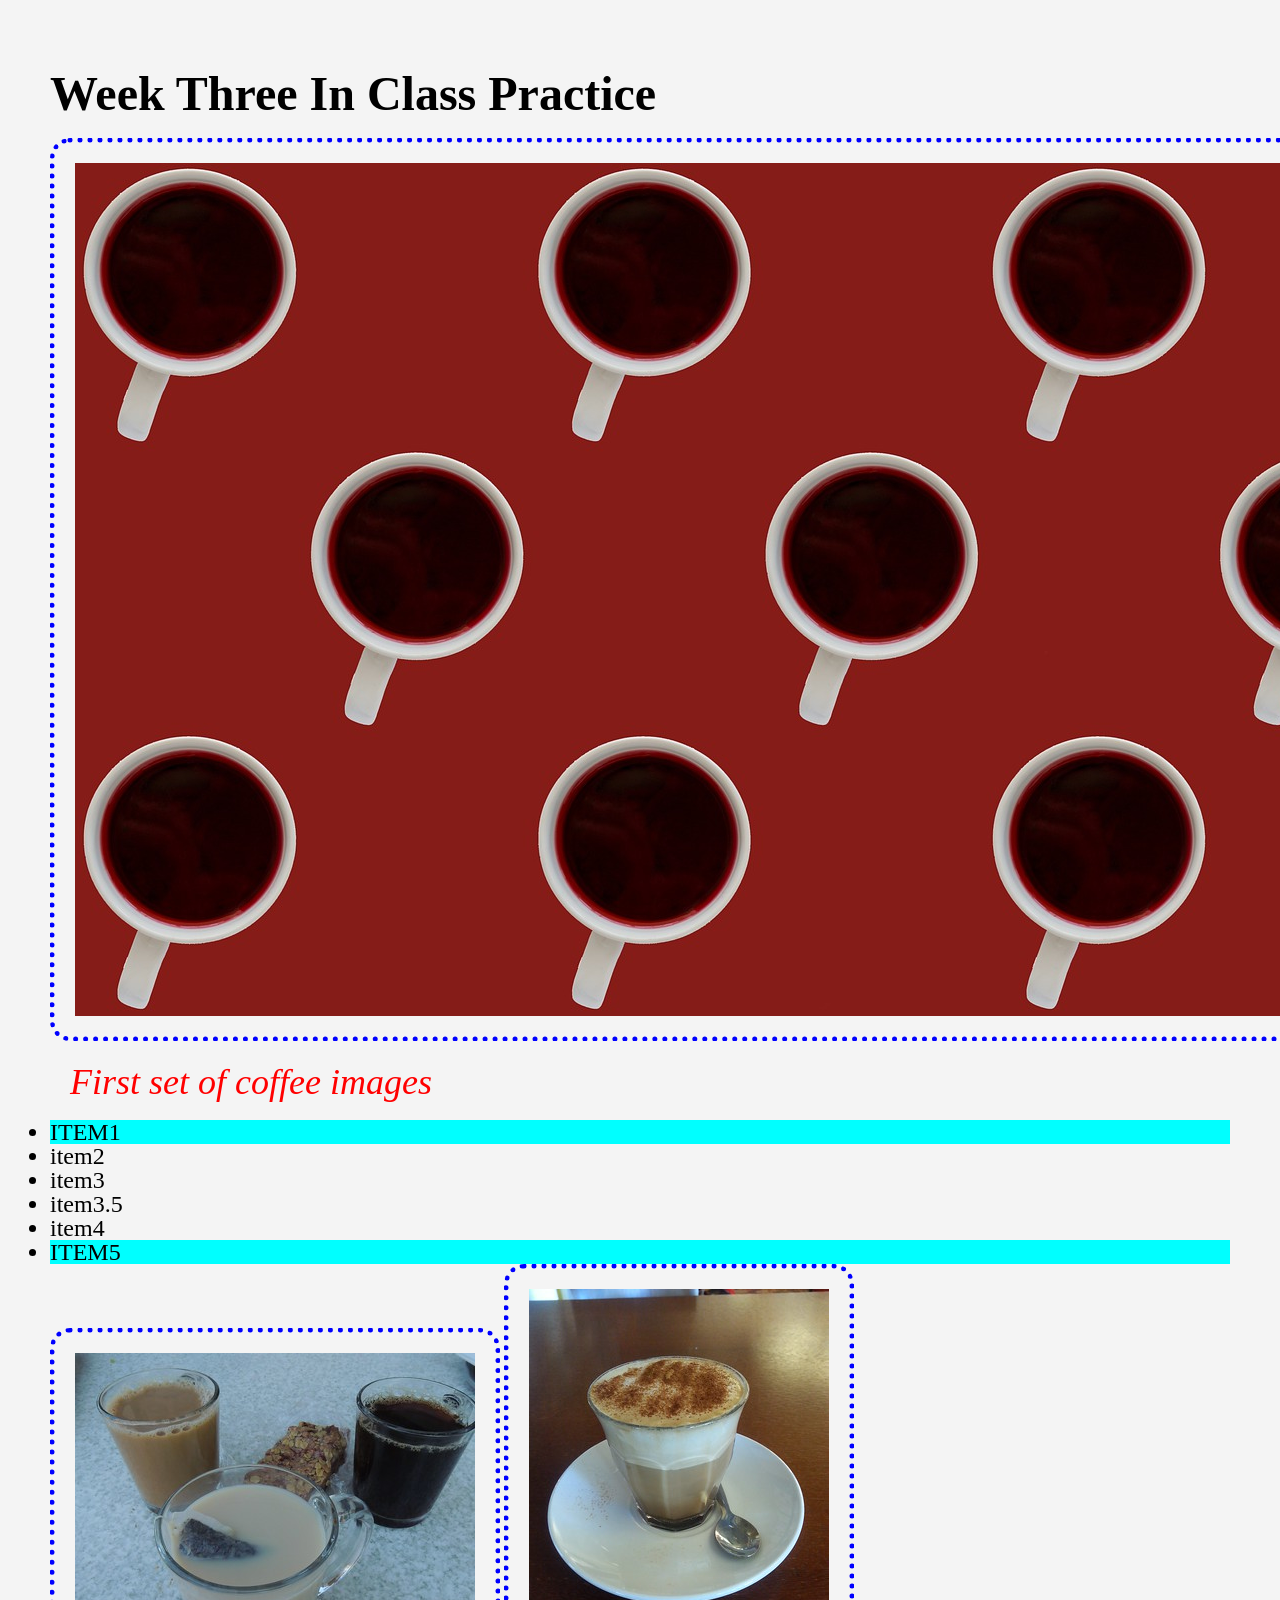
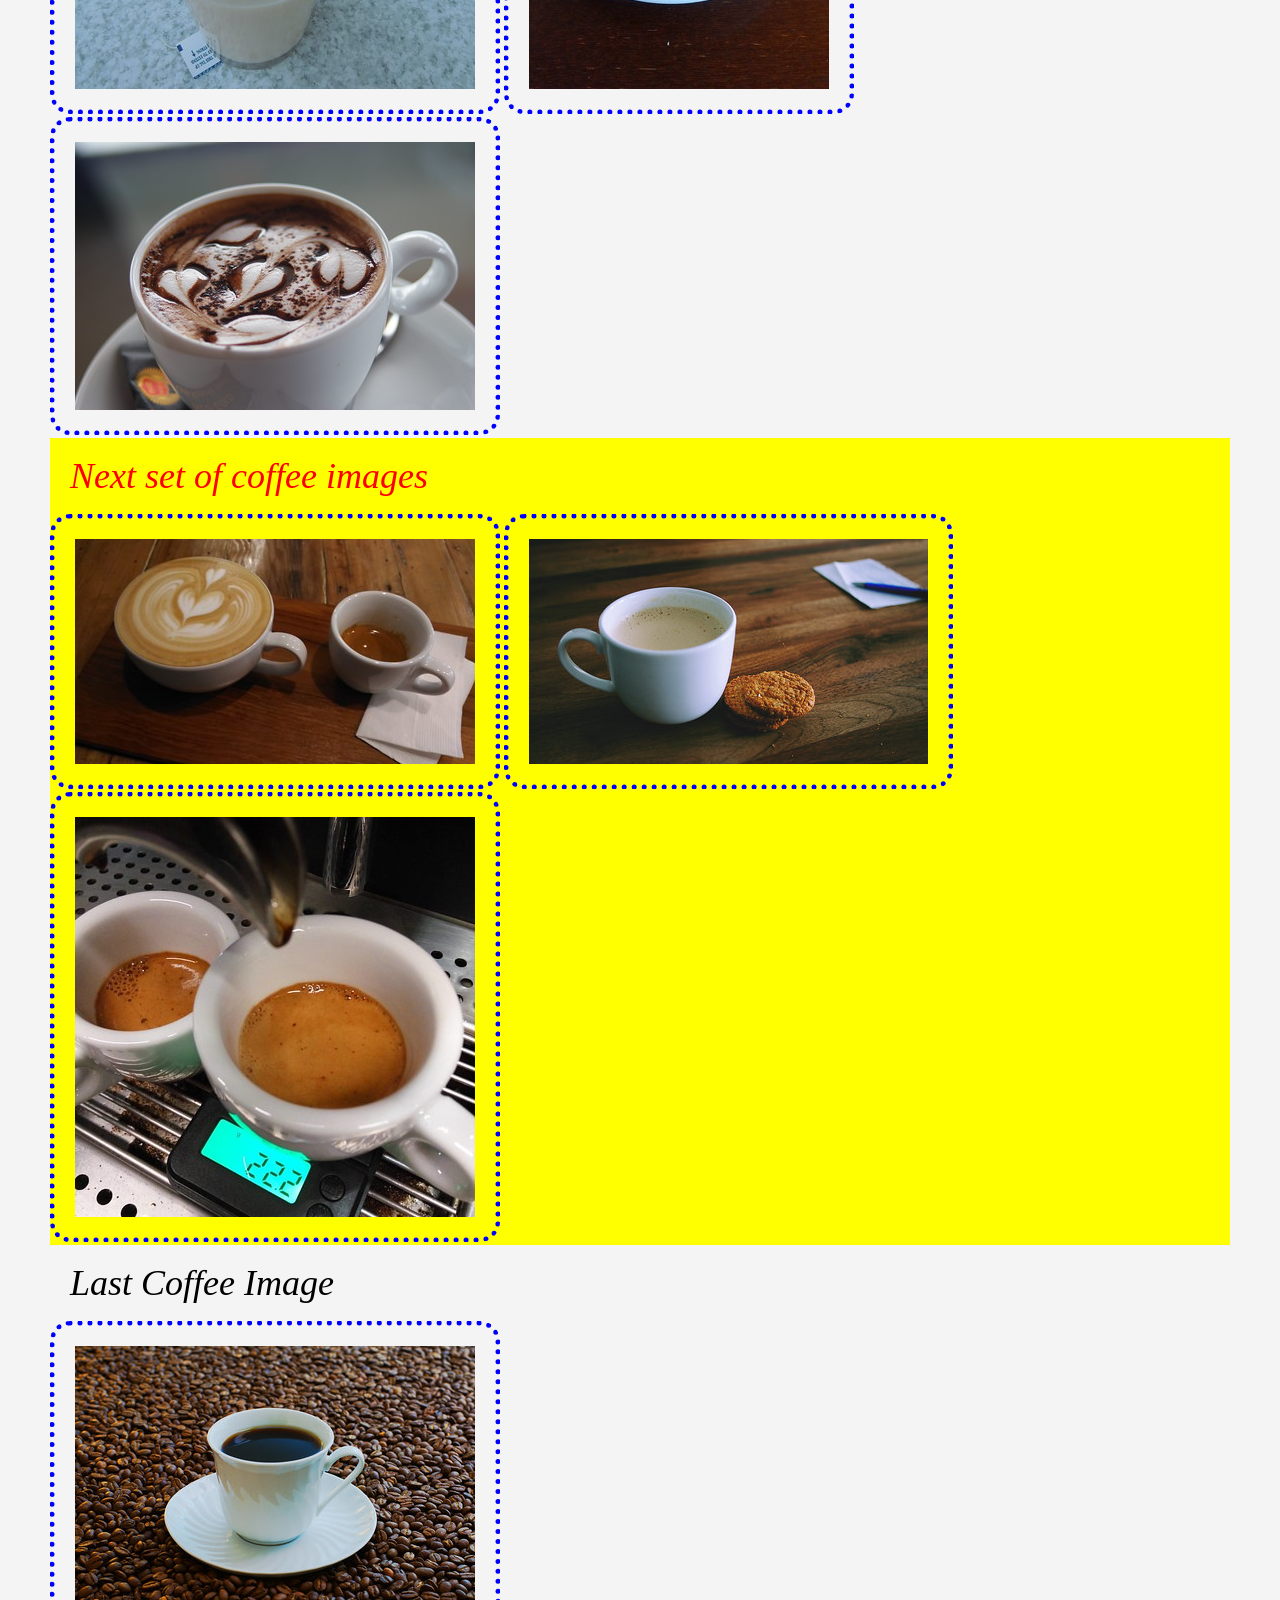
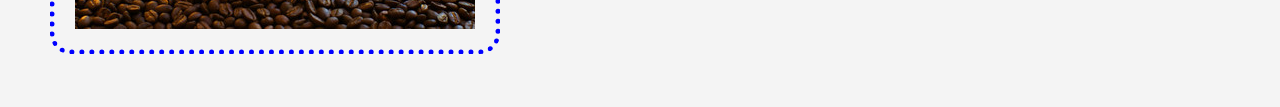
<file: 539-339_wk3_inclass-main/week3.html>
<!DOCTYPE html>
<html lang="en">
<head>
    <meta charset="UTF-8">
    <meta http-equiv="X-UA-Compatible" content="IE=edge">
    <meta name="viewport" content="width=device-width, initial-scale=1.0">
    <link rel="stylesheet" href="css/html5reset.css">
    <link rel="stylesheet" href="css/style.css">

    <title>Coffee</title>
</head>
<body>
    
    <header>

        <h1>Week Three In Class Practice</h1>
        <img class= "banner" src="images/cover_image.jpg" alt = "">
    </header>
    <main>

<div>
            <h2>First set of coffee images</h2>
            <ul>
                <li class="highlight">item1</li>
                <li>item2</li>
                <li>item3</li>
                <li>item3.5</li>
                <li>item4</li>
                <li class="highlight">item5</li>
            </ul>
        <img src="images/coffee1.jpg" alt="3 cups of coffee one with cream, one without, and a cookie">
        <img src="images/coffee2.jpg" alt="flat white coffee with a small spoon on a saucer">
        <img src="images/coffee3.jpg" alt="cappuccino with small hearts drawn on the top in milk foam">

<div class="highlight-section">
        <h2>Next set of coffee images</h2>
        <img src="images/coffee4.jpg" alt="two cups of coffee one is a large latte with a heart in the milk foam the other is a small shot of espresso">
        <img src="images/coffee5.jpg" alt="cup of hot coffee with lots of milk and three oatmeal cookies">
        <img src="images/coffee8.jpg" alt="two shots of espresso being extracted into small cups">
    </div>
</div> 
        <h2 class="blackh2">Last Coffee Image</h2>
        <img src="images/coffee9.jpg" alt="cup of black coffee sitting on a bed of coffee beans">


    </main>

</body>
</html>
</file>
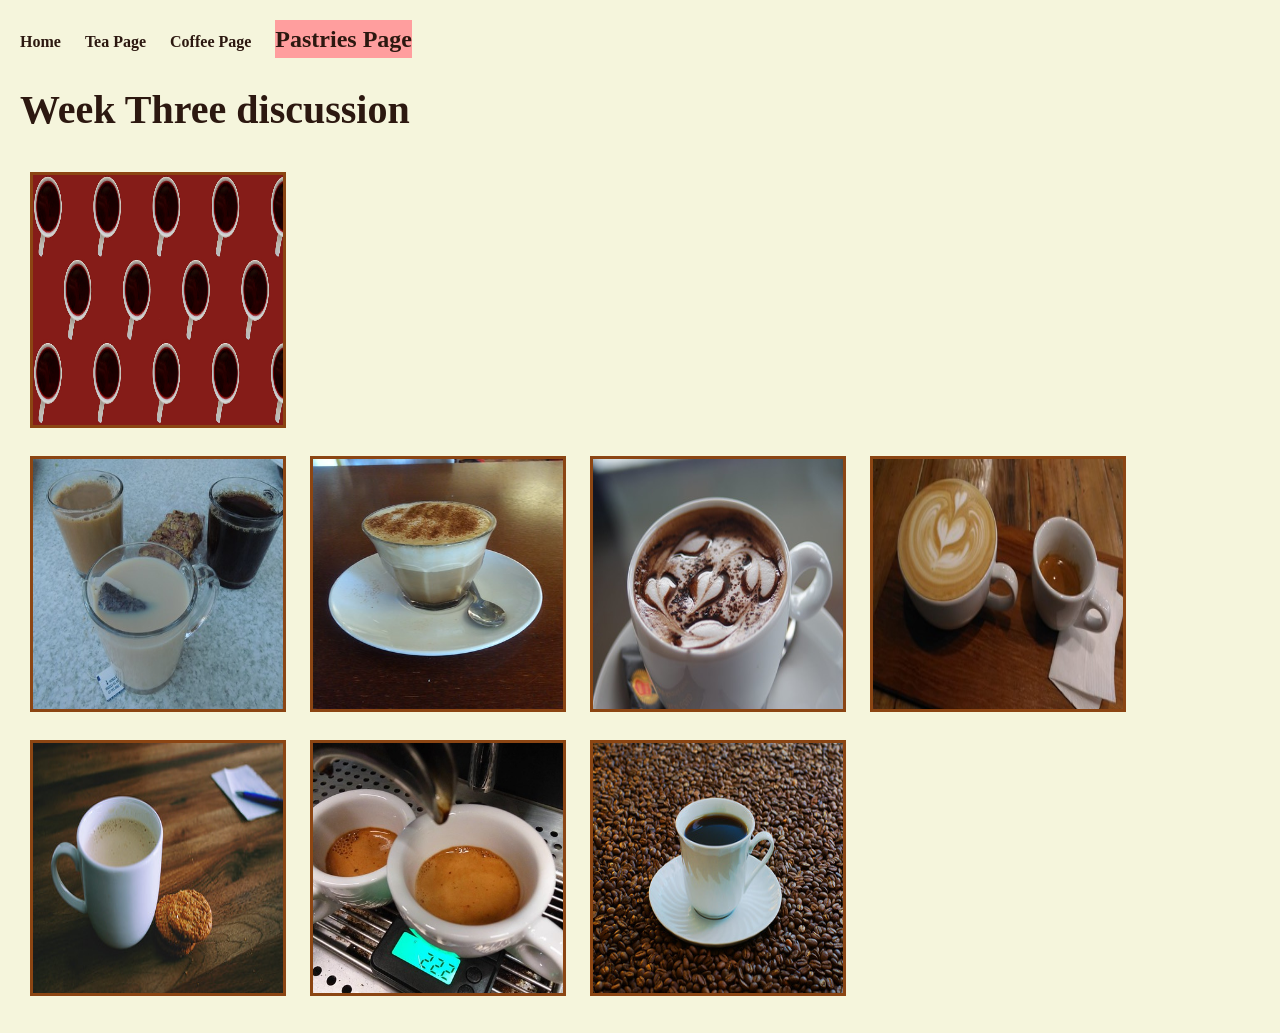
<file: 539_w26_wk4-main/coffee.html>
<!DOCTYPE html>
<html lang="en">
<head>
    <meta charset="UTF-8">
    <meta http-equiv="X-UA-Compatible" content="IE=edge">
    <meta name="viewport" content="width=device-width, initial-scale=1.0">
    <link rel="stylesheet" href="css/html5reset.css">
    <link rel="stylesheet" href="css/style.css">
    <title>Coffee</title>
</head>
<body>
    <header>
        <nav>
            <ul>
                <li><a href = "index.html">Home</a></li>
                <li><a href="tea.html">Tea Page</a></li>
                <li><a href="coffee.html">Coffee Page</a></li>
                <li><a href="pastries.html">Pastries Page</a></li>
            </ul>
        </nav>
        <h1>Week Three discussion</h1>
        <img src = "images/cover_image.jpg" width="800" alt="coffee and tea cover image">
    </header>
    <main>
        <img src="images/coffee1.jpg" alt="3 cups of coffee one with cream, one without, and a cookie">
        <img src="images/coffee2.jpg" alt="flat white coffee with a small spoon on a saucer">
        <img src="images/coffee3.jpg" alt="cappuccino with small hearts drawn on the top in milk foam">
        <img src="images/coffee4.jpg" alt="two cups of coffee one is a large latte with a heart in the milk foam the other is a small shot of espresso">
        <img src="images/coffee5.jpg" alt="cup of hot coffee with lots of milk and three oatmeal cookies">
        <img src="images/coffee8.jpg" alt="two shots of espresso being extracted into small cups">
        <img src="images/coffee9.jpg" alt="cup of black coffee sitting on a bed of coffee beans">
       
    </main>
    
</body>
</html>
</file>
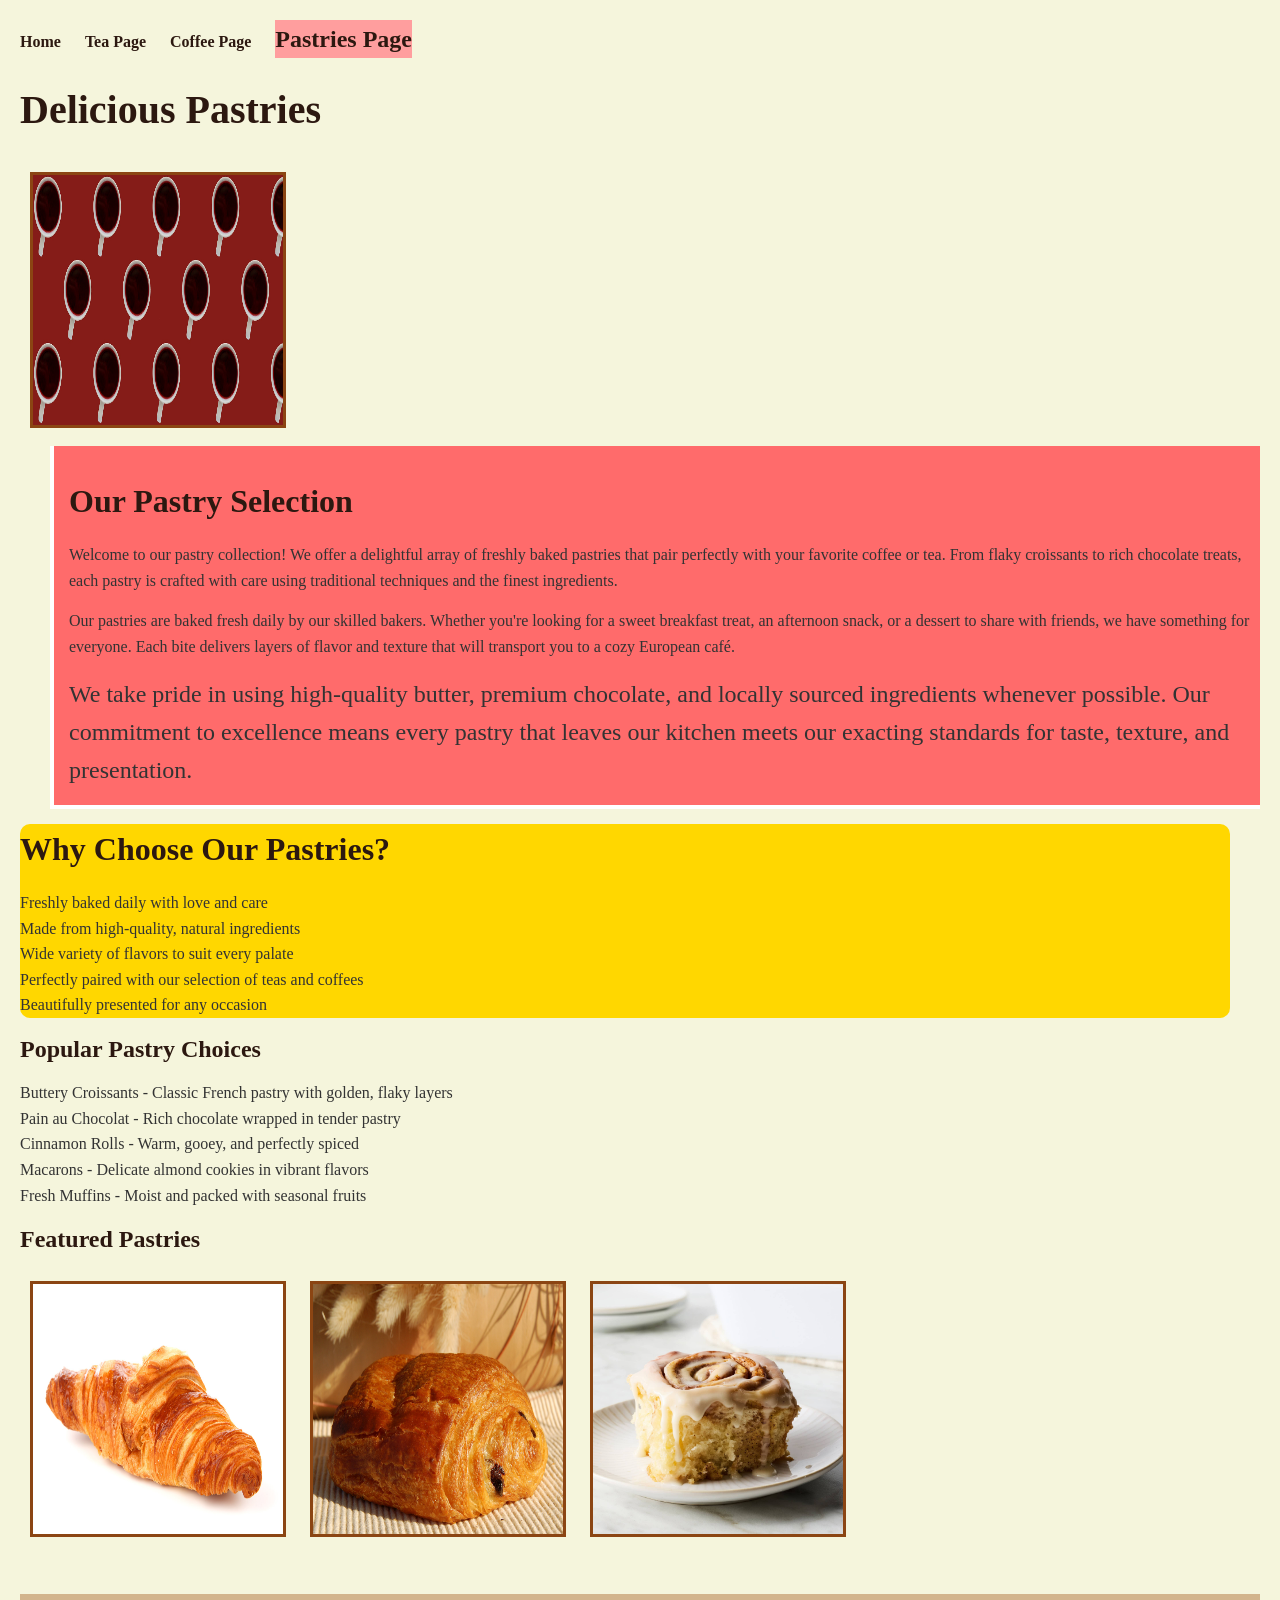
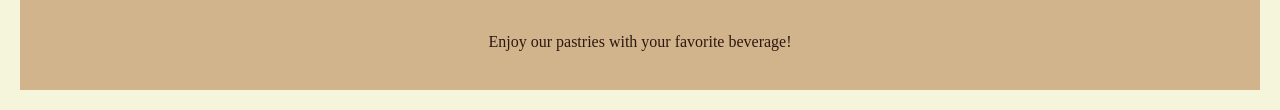
<file: 539_w26_wk4-main/pastries.html>
<!DOCTYPE html>
<html lang="en">
<head>
    <meta charset="UTF-8">
    <meta http-equiv="X-UA-Compatible" content="IE=edge">
    <meta name="viewport" content="width=device-width, initial-scale=1.0">
    <link rel="stylesheet" href="css/html5reset.css">
    <link rel="stylesheet" href="css/style.css">
    <title>Pastries</title>
</head>
<body>
    <header>
        <nav>
            <ul>
                <li><a href="index.html">Home</a></li>
                <li><a href="tea.html">Tea Page</a></li>
                <li><a href="coffee.html">Coffee Page</a></li>
                <li><a href="pastries.html">Pastries Page</a></li>
            </ul>
        </nav>
        <h1>Delicious Pastries</h1>
        <img src="images/cover_image.jpg" width="800" alt="coffee and tea cover image">
    </header>

    <main>
        <section class="special">
            <h2>Our Pastry Selection</h2>
            <p>
                Welcome to our pastry collection! We offer a delightful array of freshly baked pastries that pair perfectly with your favorite coffee or tea. From flaky croissants to rich chocolate treats, each pastry is crafted with care using traditional techniques and the finest ingredients.
            </p>
            <p>
                Our pastries are baked fresh daily by our skilled bakers. Whether you're looking for a sweet breakfast treat, an afternoon snack, or a dessert to share with friends, we have something for everyone. Each bite delivers layers of flavor and texture that will transport you to a cozy European café.
            </p>
            <p>
                We take pride in using high-quality butter, premium chocolate, and locally sourced ingredients whenever possible. Our commitment to excellence means every pastry that leaves our kitchen meets our exacting standards for taste, texture, and presentation.
            </p>
        </section>
        
        <section class="highlight">
            <h2>Why Choose Our Pastries?</h2>
            <ul>
                <li>Freshly baked daily with love and care</li>
                <li>Made from high-quality, natural ingredients</li>
                <li>Wide variety of flavors to suit every palate</li>
                <li>Perfectly paired with our selection of teas and coffees</li>
                <li>Beautifully presented for any occasion</li>
            </ul>
        </section>

        <h3>Popular Pastry Choices</h3>
        <ul>
            <li>Buttery Croissants - Classic French pastry with golden, flaky layers</li>
            <li>Pain au Chocolat - Rich chocolate wrapped in tender pastry</li>
            <li>Cinnamon Rolls - Warm, gooey, and perfectly spiced</li>
            <li>Macarons - Delicate almond cookies in vibrant flavors</li>
            <li>Fresh Muffins - Moist and packed with seasonal fruits</li>
        </ul>

        <h3>Featured Pastries</h3>
        <img src="images/pastries/Croissant.jpg" width="300" alt="golden flaky croissant on a white plate">
        <img src="images/pastries/Pain_au_chocolat.jpg" width="300" alt="chocolate filled pastry with visible chocolate layers">
        <img src="images/pastries/cinnamon-roll.jpg" width="300" alt="freshly baked cinnamon roll with cream cheese frosting">
    </main>

    <footer>
        <p>Enjoy our pastries with your favorite beverage!</p>
    </footer>
</body>
</html>
</file>
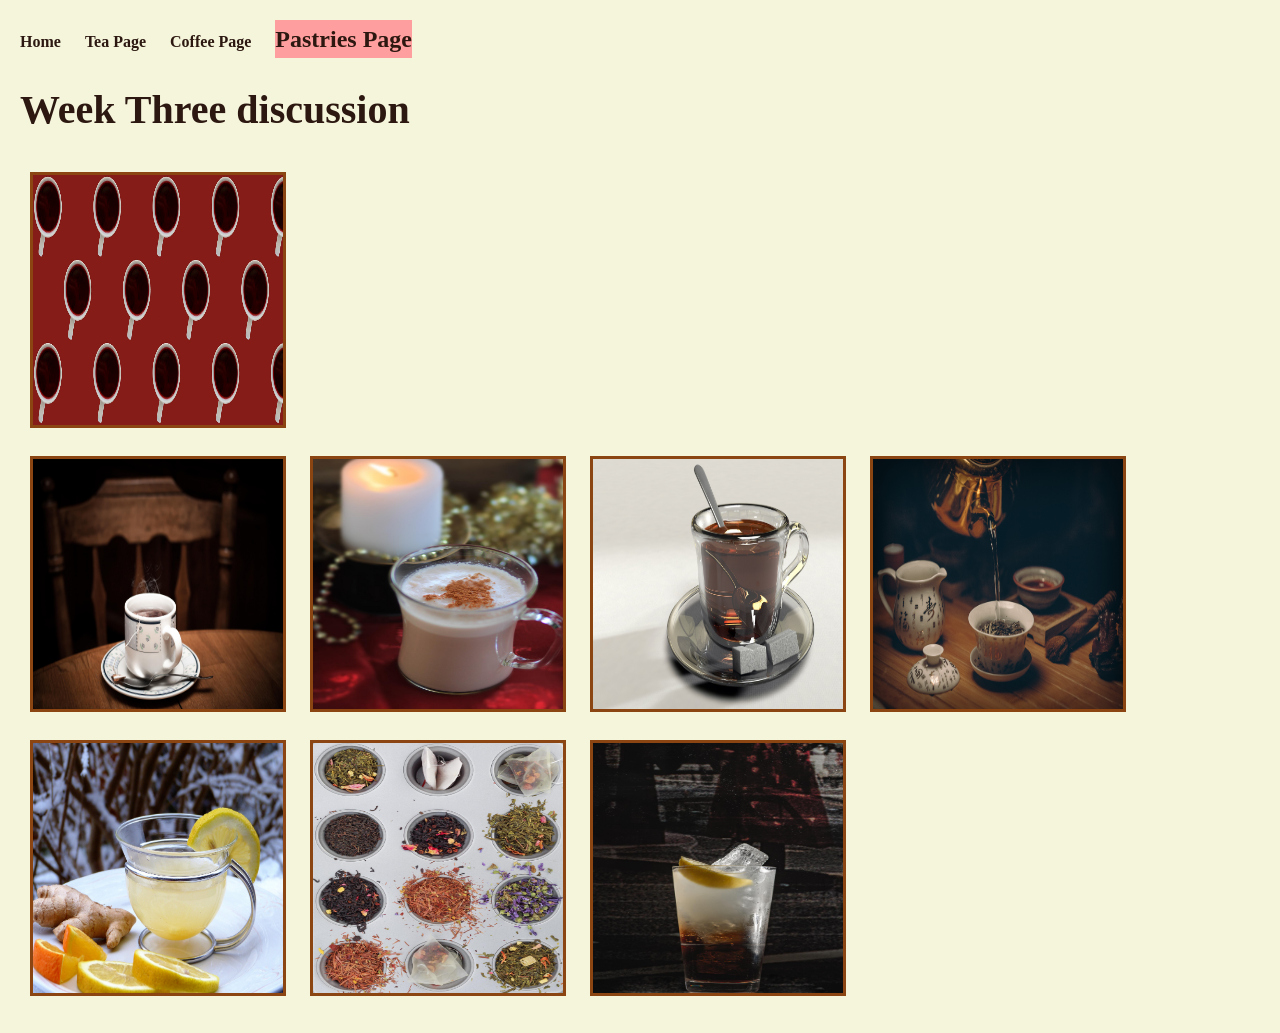
<file: 539_w26_wk4-main/tea.html>
<!DOCTYPE html>
<html lang="en">
<head>
    <meta charset="UTF-8">
    <meta http-equiv="X-UA-Compatible" content="IE=edge">
    <meta name="viewport" content="width=device-width, initial-scale=1.0">
    <link rel="stylesheet" href="css/html5reset.css">
    <link rel="stylesheet" href="css/style.css">
    <title>Teas</title>
</head>
<body>
    <header>
        <nav>
            <ul>
                <li><a href = "index.html">Home</a></li>
                <li><a href="tea.html">Tea Page</a></li>
                <li><a href="coffee.html">Coffee Page</a></li>
                <li><a href="pastries.html">Pastries Page</a></li>
            </ul>
        </nav>
        <h1>Week Three discussion</h1>
        <img src = "images/cover_image.jpg" width="800" alt="coffee and tea cover image">
    </header>

    <main>
        <img src="images/black_tea.jpg" width = "200" alt="fancy tea mug with black_tea">
        <img src="images/chai_tea.jpg"  width = "200" alt="an indian chai">
        <img src="images/english_breakfast.jpg" width = "200" alt="a dark tea option">
        <img src="images/green_tea.jpg" width = "200" alt="a loose leaf green tea">
        <img src="images/lemon_ginger_tea.jpg" width = "200" alt="light tea with lemon and ginger">
        <img src="images/tea_collection.jpg" alt="collection of loose leaf tea">
        <img src="images/long_island_ice_tea.jpg" alt="a icy Long Island tea (alcoholic)">

    </main>
</body>
</html>
</file>
<file: 539_w26_wk4-main/css/style.css>
/* Basic styling for the website */

body {
    background-color: #f5f5dc;
    font-family: Georgia, 'Times New Roman', serif;
    color: #333333;
    line-height: 1.6;
    padding: 20px;
}

h1, h2, h3 {
    font-weight: bold;
    color: #2c1810;
}

h1 {
    font-size: 2.5em;
    margin: 20px 0;
}

h2 {
    font-size: 2em;
    margin: 15px 0;
}

h2:hover{
    color: #2f2a80;
}

h3 {
    font-size: 1.5em;
    margin: 12px 0;
}

p {
    margin: 15px 0;
}

img {
    height: 250px;
    width: 250px;
    border: 3px solid #8b4513;
    margin: 10px;
}

nav ul {
    list-style-type: none;
    padding: 0;
}

nav li {
    display: inline-block;
    margin-right: 20px;
}

nav li:last-child {
    font-size: 24px;
    background-color: #ff9e9e;
}

nav a {
    color: #2c1810;
    text-decoration: none;
    font-weight: bold;
}

nav a:hover {
    color: #5c1010;
}

a:focus{
    outline: 3px solid #FFD700;
}

footer {
    margin-top: 40px;
    padding: 20px;
    background-color: #d2b48c;
    text-align: center;
    color: #2c1810;
}

.special{
    /* Add a background color (use 6-digit hex value like #FF6B6B)
    Add left margin only: margin-left: ##px;
    Add top and left padding: padding-top: ##px; and padding-left: ##px;
    Add borders on specific sides: border-left: #px solid #FFFFFF; and border-bottom: #px solid #FFFFFF; */
    
    background-color: #FF6B6B;
    margin-left: 30px;
    padding-top: 15px;
    padding-left: 15px;
    border-left: 4px solid #FFFFFF;
    border-bottom: 4px solid #FFFFFF;
}

.special p:last-child{
    font-size: 24px;
}

.highlight{
    /* Add a different background color (6-digit hex)
    Add right margin only: margin-right: ##px;
    Add border-radius: border-radius: ##px; */

    background-color: #FFD700;
    margin-right: 30px;
    border-radius: 10px;
}
</file>
<file: 539_w26_wk5_discussion-main/css/style.css>
/* Step 2: Identify the class of the grid container and, in your stylesheet, set up the grid
Set the display to grid
Create a responsive grid with 3 columns that each take up 1/3 of the screen
 */
 .grid {
    display: grid;
    grid-template-columns: repeat(3, 1fr);
 }

 /* Step 3: All the images are different sizes! Use CSS to make the grid images 90% of the size of their grid container
Hint: There is also an image on the page that is not part of the grid, you have to be more specific than just styling img
Change the height and width of images to 90%
Give images 5px of padding
 */
.grid img {
    width: 90%;
    height: 90%;
    padding: 5px;
}

/* Step 4: Give all even grid children a 5px dashed orange border
Hint: use pseudo-classes! */
.grid img:nth-child(even){
    border: 5px dashed orange;
}

/* Step 5: Style the last image to span across all three columns.
Hint: use the css panel within inspect element and follow the breadcrumbs to target a specific image. */
.grid img:last-child {
    grid-column: 1 / 4;
}

/* Step 6: Style the first image:
Give the first image a solid green border of 5px 
Add 10px of padding
Is this rule being overridden? Open inspect element to see which of your styling rules is taking priority  */
.grid img:first-child {
    border: 5px solid green;
    padding: 10px;
}
</file>
<file: 539_w26_wk6_discussion-main/css/starter_style.css>
/*
    SI 539 - Discussion 6: Starter Styles
    ======================================
    These styles are PROVIDED for you. Do NOT edit this file.
    You will write your code in style.css.

    This file handles:
    - Basic typography and colors
    - Complete navigation styling
    - Complete hero section styling
    - Complete footer styling
    - Basic card appearance for content sections
*/


/* ========================================
   BASE STYLES
   ======================================== */

body {
    font-family: Arial, sans-serif;
    line-height: 1.6;
    color: #333;
    margin: 0;
    padding: 0;
}

h1 {
    font-size: 2.5rem;
    color: #fff;
    margin: 0;
}

h2 {
    font-size: 1.75rem;
    color: #2c3e50;
    margin-top: 0;
}

p {
    margin-bottom: 1rem;
}

img {
    max-width: 100%;
    height: auto;
    display: block;
}

a {
    text-decoration: none;
}


/* ========================================
   HEADER & NAVIGATION (fully styled)
   ======================================== */

header {
    background-color: #2c3e50;
    position: sticky;
    top: 0;
    z-index: 100;
}

nav ul {
    list-style: none;
    margin: 0;
    padding: 0;
    display: flex;
    justify-content: center;
    gap: 1rem;
}

nav a {
    color: #ecf0f1;
    padding: 1rem 1.5rem;
    display: block;
    transition: background-color 0.3s ease;
}

nav a:hover {
    background-color: #34495e;
}


/* ========================================
   HERO SECTION (fully styled)
   ======================================== */

.hero {
    background-image: url('../images/header.jpg');
    background-size: cover;
    background-position: center;
    min-height: 60vh;
    display: flex;
    align-items: center;
    justify-content: center;
    position: relative;
}

/* Dark overlay for text readability */
.hero::before {
    content: '';
    position: absolute;
    top: 0;
    left: 0;
    right: 0;
    bottom: 0;
    background-color: rgba(0, 0, 0, 0.4);
}

.hero-content {
    position: relative;
    z-index: 1;
    text-align: center;
    padding: 2rem;
}

.hero-content p {
    color: #ecf0f1;
    font-size: 1.25rem;
    margin-top: 0.5rem;
}


/* ========================================
   CONTENT SECTIONS (basic card styling)
   ======================================== */

.content-section {
    background-color: #fff;
    border: 1px solid #ddd;
    border-radius: 8px;
    overflow: hidden;
}

.section-text {
    padding: 1.5rem;
}


/* ========================================
   FOOTER (fully styled)
   ======================================== */

footer {
    background-color: #2c3e50;
    color: #ecf0f1;
    text-align: center;
    padding: 2rem 1rem;
    margin-top: 2rem;
}

footer p {
    margin: 0;
}
</file>
<file: 539_w26_wk6_discussion-main/css/style.css>
/*
    Edit ONLY this file. Follow the TODO steps.

    The navigation, hero section, and footer are already fully styled
    in style.css. Your job is to:

    1. Add accessibility features (skip link, focus states)
    2. Create responsive grid layouts for the 6 content cards
*/



/* --- Step 1: Hide the Skip Link Off-Screen ---
 *
 * TODO: Position the skip-link above the viewport so it's
 *       hidden but still accessible to screen readers.
 *       Give it button-like styling (background, color, padding)
 *       so it looks good when it appears in Step 2.
 *
 * IMPORTANT: Add z-index: 1000 so the skip link appears ABOVE
 *            the sticky nav (which has z-index: 100).
 */

/* YOUR CODE: */
.skip-link {
  position: absolute;
  background-color: #000;
  top: -9999px;
  color: #fff;
  padding: 8px 16px;
  z-index: 1000;
}


/* --- Step 2: Show the Skip Link on Focus ---
 *
 * TODO: When the skip-link receives :focus, move it back
 *       into view so keyboard users can see it.
 *
 * HINT: Change the top value to something visible.
 */

/* YOUR CODE: */
.skip-link:focus {
  top: 10px;
}

/* --- Step 3: Focus Styles on Nav Links ---
 *
 * TODO: Add a clearly visible focus indicator to nav a
 *       so keyboard users can tell which link is selected.
 *       The default browser outline is hard to see on the
 *       dark nav background — make yours stand out.
 *
 * HINT: Try outline:  and outline-offset:
 */

/* YOUR CODE: */
nav a:focus {
  outline: 4px solid #fff;
  outline-offset: 4px;
}




/* --- Step 4: Mobile Base Styles (1 Column) ---
 *
 * GOAL: Stack the 6 content sections vertically with
 *       some padding and spacing between them.
 *
 * TODO: Make .content-container a single-column grid with
 *       gap between sections and some padding around the edges.
 */

/* YOUR CODE for .content-container: */
.content-container {
  display: grid;
  grid-template-columns: 1fr;
  gap: 20px;
  padding: 20px;
}


/* --- Step 5: Tablet at 768px (2 Columns) ---
 *
 * TODO: Write a media query for 768px and up.
 *       Change .content-container to a 2-column grid.
 *       You may want to adjust the gap for this layout.
 *
 */

/* YOUR CODE: */
@media (min-width: 768px) {
  .content-container {
    grid-template-columns: 1fr 1fr;
    gap: 1.5rem;
  }



         /* --- Step 6: Make Cards 3 and 6 Span All Columns ---
         *
         * GOAL: Make the 3rd and 6th content cards span across
         *       all columns in the grid
         *
         * TODO: Target the 3rd and 6th
         *       .content-section elements. Make them span
         *       both columns.
         *
         * IMPORTANT: This rule should be INSIDE your tablet media
         *            query (from Step 5) so it applies at 768px and up.
         *

         /* YOUR CODE: (add this inside your Step 5 media query) */
    .content-section:nth-child(3),
    .content-section:nth-child(6) {
      grid-column: 1 / -1;
    }
}



/* --- Step 7: Desktop at 1024px (3 Columns) ---
 *
 * GOAL: Display all 6 cards in a 3-column grid (2 rows).
 *       All cards should be equal width.
 *
 * TODO: Write a media query for 1024px and up.
 *       Change .content-container to a 3-column grid.
 *
 * IMPORTANT: You also need to OVERRIDE the spanning rule from Step 6
 *            so that cards 3 and 6 go back to normal width (1 column each).
 *            Use grid-column: auto to reset them.
 *
 * HINT: Your media query should call TWO classes:
 *       1. .content-container with grid-template-columns
 *       2. .content-section:nth-child(3) and :nth-child(6) with grid-column: auto

/* YOUR CODE: */
@media (min-width: 1024px) {
  .content-container {
    grid-template-columns: 1fr 1fr 1fr;
  }

  .content-section:nth-child(3),
  .content-section:nth-child(6) {
    grid-column: auto;
  }
}



/* =====================================================
   PART 3: BONUS CHALLENGE (if you finish early)
   ===================================================== */
/*
 * TODO: Add a hover effect to .content-section cards
 *       (e.g., box-shadow, transform: scale(1.02), border color)
 */

/* YOUR BONUS CODE: */
.content-section:hover {
  box-shadow: 0 4px 8px rgba(0, 0, 0, 0.2);
  transform: scale(1.02);
  border-color: #000;
}
</file>
<file: client_project_starter_f25-main/css/style.css>
/* =========================
   global styles
========================= */
body {
  font-family: Montserrat, sans-serif;
  background-color: #f7f7f7;
  color: #00274C;
  line-height: 1.6;
}

main {
  padding: 1rem;
}

h1 {
  font-size: 1.5rem;
  margin-bottom: 1rem;
}

h2 {
  font-size: 1.25rem;
  margin-bottom: 0.75rem;
  padding-bottom: 0.5rem;
  border-bottom: 3px solid #FFCB05;
}

h3 {
  font-size: 1.1rem;
  margin-bottom: 0.5rem;
}

p {
  margin-bottom: 1rem;
}

section {
  background: white;
  padding: 1.25rem;
  margin-bottom: 1.5rem;
  border-radius: 8px;
}

img {
  width: 100%;
  height: auto;
  display: block;
  margin-bottom: 1rem;
}

iframe {
  width: 100%;
  aspect-ratio: 16 / 9; /* maintains 16:9 aspect ratio as suggested by github copilot */
  border: none;
  margin-top: 1rem;
}

a:focus {
  outline: 3px solid #FFCB05;
  outline-offset: 2px;
}

/* =========================
   header
========================= */

header {
  background-color: #FFCB05;
  padding: 1rem;
  display: grid;
  gap: 1rem;
  position: relative;
}

.logo img {
  max-width: 80px; 
  height: auto;
  margin: 0 auto; /* centers the logo horizontally */
}

.logo { /* added a background and padding to the logo to make it more visible */
  background: #00274C;
  padding: 1rem 0;
  text-align: center;
  width: 100%;
  border-radius: 3px;
}

/* =========================
   skip link
========================= */

.skip-link {
  position: absolute;
  top: 0;
  left: 0;
  transform: translateY(-100%); /* hide off-screen -- learned about from https://developer.mozilla.org/en-US/docs/Web/CSS/Reference/Values/transform-function/translateY */
  background: #00274C;
  color: white;
  padding: 0.5rem 1rem;
  text-decoration: none;
  z-index: 1000;
}

.skip-link:focus {
  transform: translateY(0); /* move back on-screen when focused */
  outline: 3px solid white;
}

/* =========================
   navigation
========================= */

nav ul {
  display: grid;
  grid-template-columns: repeat(2, 1fr);
  gap: 0.5rem 1rem;
  list-style: none;
  padding: 0;
  margin: 0;
}

nav a {
  display: block;
  background: #00274C;
  color: white;
  text-decoration: none;
  padding: 0.75rem;
  text-align: center;
  border-radius: 6px;
  font-size: 1rem;
  font-weight: 500;
  border: 3px solid #00274C; /* added so the active button isnt larger than other buttons*/
}

nav a:focus {
  outline: 3px solid white;
  outline-offset: 2px;
}

.active {
  background-color: white;
  color: #00274C;
  font-weight: bold;
  border: 3px solid #00274C;
}

/* =========================
   lists
========================= */

ul {
  padding-left: 1.2rem;
  margin-bottom: 1rem;
  list-style-type: disc;
}

li {
  margin-bottom: 0.5rem;
}

li strong {
  font-weight: bold;
}

/* =========================
    homepage content
========================= */

/* start here section */
.start {
  display: grid;
}

.start ul {
  display: grid;
  grid-template-columns: 1fr 1fr;
  gap: 1.5rem 0.5rem;
  list-style-type: none;
  padding: 0;
  margin-bottom: 1rem;
}

.start li a {
  display: flex;
  align-items: center;
  height: 100%; /* makes the entire area of the list item filled */
  background: #f2f2f2; /* light gray background for better contrast with the blue border */
  padding: 0.5rem;
  border: 1px solid #ddd;
  border-left: 5px solid #00274C;
  border-radius: 4px;
  text-decoration: none;
  color: #00274C;
}

/* resources section (also used in resume and portfolio page)*/
.resources ul {
  display: grid;
  list-style: none;
  padding: 0;
  grid-template-columns: 1fr 1fr;
  gap: 1.5rem 0.5rem;
}

.resources li:nth-child(odd):last-child { /* if there is an odd number of items, make the last one span both columns, recieved help from github copilot to make this work*/
  grid-column: span 2;
} 

.resources li a {
  display: flex;
  align-items: center;
  background: white;
  height: 100%;
  padding: 0.5rem;
  border: 1px solid #ddd;
  border-left: 6px solid #FFCB05;
  border-radius: 6px;
  text-decoration: none;
  color: #00274C;
}

/* =========================
    networking page content
========================= */
.networking-images {
  display: grid;
  gap: 1rem;
  grid-template-columns: 1fr 1fr;
  justify-content: center;
  margin-bottom: 1rem;
}

.networking-images img {
  width: 100%;
  height: auto;
  display: block;
  margin-bottom: 0;
}

/* =========================
    portfolio page content
========================= */
.portfolio-section img {
  width: 100%;
  height: auto;
  display: block;
}

/* =========================
    resume page content
========================= */

/* steps section */
ol {
  padding-left: 1.5rem;
  list-style-type: decimal;
  margin-bottom: 1rem;
}

ol li {
  margin-bottom: 0.75rem;
}

/* =========================
   footer
========================= */

footer {
  background: #00274C;
  color: white;
  padding: 1rem;
  text-align: center;
}

footer a {
  color: #FFCB05;
  text-decoration: underline;
  font-weight: bold;
}
</file>
<file: CSS_InClass_Activity-main/css/style.css>
h1{
    color: yellow;
    background-color: blue;
    font-size: 48px;
    text-align: center;
}
h2{
    color: blue;
    font-size: 32px;
    background-color: yellow;
    text-align: left;
}
body{
    background-color: lightgrey;
    font-family: Georgia, 'Times New Roman', Times, serif, sans-serif;
    margin: 20px;
}
li{
    margin-left: 40px;
    font-size: 18px;
    color: black;
    line-height: 30px;
    border: 1px blue solid;
}
p{
    font-size: 18px;
    color: black;
    line-height: 30px;
}
</file>
<file: examMaterials-main/css/style.css>
/* Style the header and footer with a background color of #cad1d8 and font size of 35px. */
header{
    background-color: #cad1d8;
    font-size: 35px;
}
footer{
    background-color: #cad1d8;
    font-size: 35px;
}
/* Style all of the list items to have a border and be inline. */
li{
    display: inline;
    border: 1px solid black;
}
/* Style the list items in the footer to have a 100px margin on one side. (Must match the  image below.) */
footer li{
    margin-left: 100px;
}
/* Style all of the divs so that the all of the divs have a width of 19%, centered text, a 2px border and must look like the screenshot below. */
div{
    display: inline-block;
    width: 19%;
    text-align: center;
    border: 2px solid black;
}

/* When you hover over a div give it a 20px blue border. */
div:hover{
    border: 20px solid blue;
}
/* The .special class should change the font to Cursive and be in all capital letters */
.special{
    font-family: cursive;
    text-transform: uppercase;
}
/* The 2nd, 4th, 6th, and 8th divs should have 10px dashed green border and 50px of padding on the top and bottom. */
div:nth-child(even){
    border: 10px dashed green;
    padding-top: 50px;
    padding-bottom: 50px;
}
/* The last div should not use Cursive text (use the default) and it should have a yellow background. */
div:last-child{
    font-family: initial;
    background-color: yellow;
}
</file>
<file: hw1_deploy_and_test-main/css/style.css>
/*Add padding and margin to space out the page.
Make the font larger too.*/
body{
	margin:1%;
	font-size:125%;
}

/*Make the h1 heading bigger with a bold font*/
h1{
	font-size: 2em; 
	font-weight: bold;
}

.active{
	background: white;
    text-transform: uppercase;
	text-align: center;
}

.active a{
	text-decoration: none;;
}

/*Style the images*/
img{
    height: 150px;
	width:auto;
    border: 3px solid blue;
    padding: 25px;
    border-radius: 20px;
    margin: 5px;
	margin-left: 10%
}

/*Make the h2 heading match h1*/
h2{
	font-size: 2em; 
	font-weight: bold;
}

/*Improve the spacing for paragraphs AND headings*/
p, h1, h2 {
    padding: 10px;
}

/*Add borders around the main components and some
space too*/
header, nav, main, footer{
	border: 3px solid red;
	margin: 10px 0;
}


/*Change the styling for all of the list 
items in the nav section*/
nav ul li{
	background-color: #ECFF4D;
	padding:10px;
	width:25%;
	border:1px solid black;
	display: inline-block;
	width: 20%;
}

/*Added this so the links stay the same color*/
a:visited{color:#0000FF}
</file>
<file: hw2_simple_css-main/css/style.css>
/* body styles */
body {
  font-family: Arial, Verdana;
  background-color: #000000;
  color: #ffffff;
  margin: 20px 20px 0 20px;
}

/* heading styles */
h1 {
  font-size: 42px;
  text-align: center;
  padding: 15px;
}

h2 {
  font-size: 30px;
  color: #0d0d0d;
}

/* paragraph styles */
p {
  font-size: 24px;
  padding-top: 10px;
  padding-left: 10px;
}

/* image styles */
img {
  width: 250px;
  display: block;
  margin: 0 auto;
  border: 10px dashed white;
}

/* div styles */
div {
  min-height: 125px;
  padding: 20px;
  border: 3px solid white;
}

/* introduction styles */
.introduction {
  border-radius: 15px;
  margin-top: 15px;
  line-height: 2;
}

/* color styles */
.red {
  background-color: red;
  text-align: right;
  margin-left: 50px;
  border-width: 0 0 2px 5px;
}

.blue {
  background-color: blue;
  text-align: left;
  margin-right: 50px;
  border-width: 2px 5px 0 0;
}
.blue h2,
.blue p {
  color: #c4c4c4;
}

.yellow {
  background-color: yellow;
  text-align: right;
  margin-left: 50px;
  border-width: 0 0 2px 5px;
}
.yellow p {
  color: #707070;
}

.green {
  background-color: #008500;
  text-align: left;
  margin-right: 50px;
  border-width: 2px 5px 0 0;
}

/* footer styles */
footer {
  background: linear-gradient(
    to right,
    #000000,
    #0000ff 25%,
    #0066ff 70%,
    #000000
  );
  border: 5px solid white;
}
footer p {
  font-size: 20px;
  text-align: right;
  padding: 15px 15px 15px 0;
}
</file>
<file: week3discussion-main/css/style.css>
body{
    font-family: 'Times New Roman', Times, serif, sans-serif;
    background-color: whitesmoke;
}
h1{
    color: darkred;
    font-size: 36px;
    font-family: 'Georgia', serif;
    font-weight: bolder;
    margin: 20px;
    padding-top: 20px;
}
h2{
    color: darkred;
    font-size: 28px;
    font-family: 'Georgia', serif;
    font-weight: bolder;
    margin: 20px;
}
h3{
    color: darkred;
    font-size: 24px;
    font-family: 'Georgia', serif;
    font-weight: bold;
    margin: 20px;
}

p{
    font-size: 16px;
    line-height: 1.5;
    color: #333333;
    margin: 20px;
}
header img{
    width: 90%;
    height: auto;
    max-height: 400px;
    border: 2px solid #333333;
    border-radius: 10px;
    margin: 20px;
    margin-right: 20px;
}

/* Main Styles */
main ul{
    list-style-type: square;
    margin-left: 60px;
    font-size: 16px;
    line-height: 1.5;
    color: #333333;
}
main img{
    max-width: 400px;
    min-width: 300px;
    height: auto;
    border: 2px solid #333333;
    border-radius: 10px;
    margin: 20px;
}

/* Navigation Bar Styles */
nav{
    margin-bottom: 20px;
    background-color: darkred;
    padding: 40px;
}
nav a{
    margin-right: 15px;
    font-weight: bold;
    font-size: 18px;
    text-decoration: none;
    color: white;
}
nav a:hover{
    text-decoration: underline;
}
nav ul {
  display: flex;
  list-style-type: none;
  gap: 20px;
}
</file>
<file: Wk9_W26_discussion-main/css/style.css>
.jumper{
    position: absolute;
    top: -40px;
    z-index: 1000;
}

.jumper:focus {
    top:10px
}

.first{
    display:grid;
    grid-template-columns: 25% 25% 25%;
    outline: 3px solid #e91e63;
    gap: 50px;
}

.first p{
    border: 3px dashed #7332a8;
    background: lightgrey;
    border-radius: 12px;
    padding-top: 45px;
    padding-bottom: 45px;
    padding-left: 20px;
    padding-right: 20px;
    text-align: center;
}

.first p:last-child{
    border-radius: 0px;
    grid-column: -1 / 1;
}

@media (min-width: 800px) {
    .first{
        background-color: #bdd4fc;
        justify-content: center;
    }
}

/* The difference between justify-content and justify-items is that
justify-content moves the entire grid whereas justify-items moves the items
within each container of the grid. */
</file>
<file: 539-339_wk3_inclass-main/css/style.css>
body{
    font-family: 'Times New Roman', Times, sans-serif;
    background-color: #f4f4f4;
    margin: 50px;
    padding: 0;
}
h1{
    color: black;
    font-size: 48px;
    font-weight: bold;
    padding: 20px 0;
}
h2{
    color: red;
    font-size: 36px;
    font-style: italic;
    padding: 20px;
}
img{
    border: 5px dotted blue;
    border-radius: 20px;
    padding: 20px;
}

ul{
    list-style-type: disc;
}
li{
    font-size: 24px;
}
li:first-child, li:last-child{
    text-transform: uppercase;
    background-color: aqua;
}
.highlight-section{
    background-color: yellow;
}
.blackh2{
    color: black;
}
</file>
